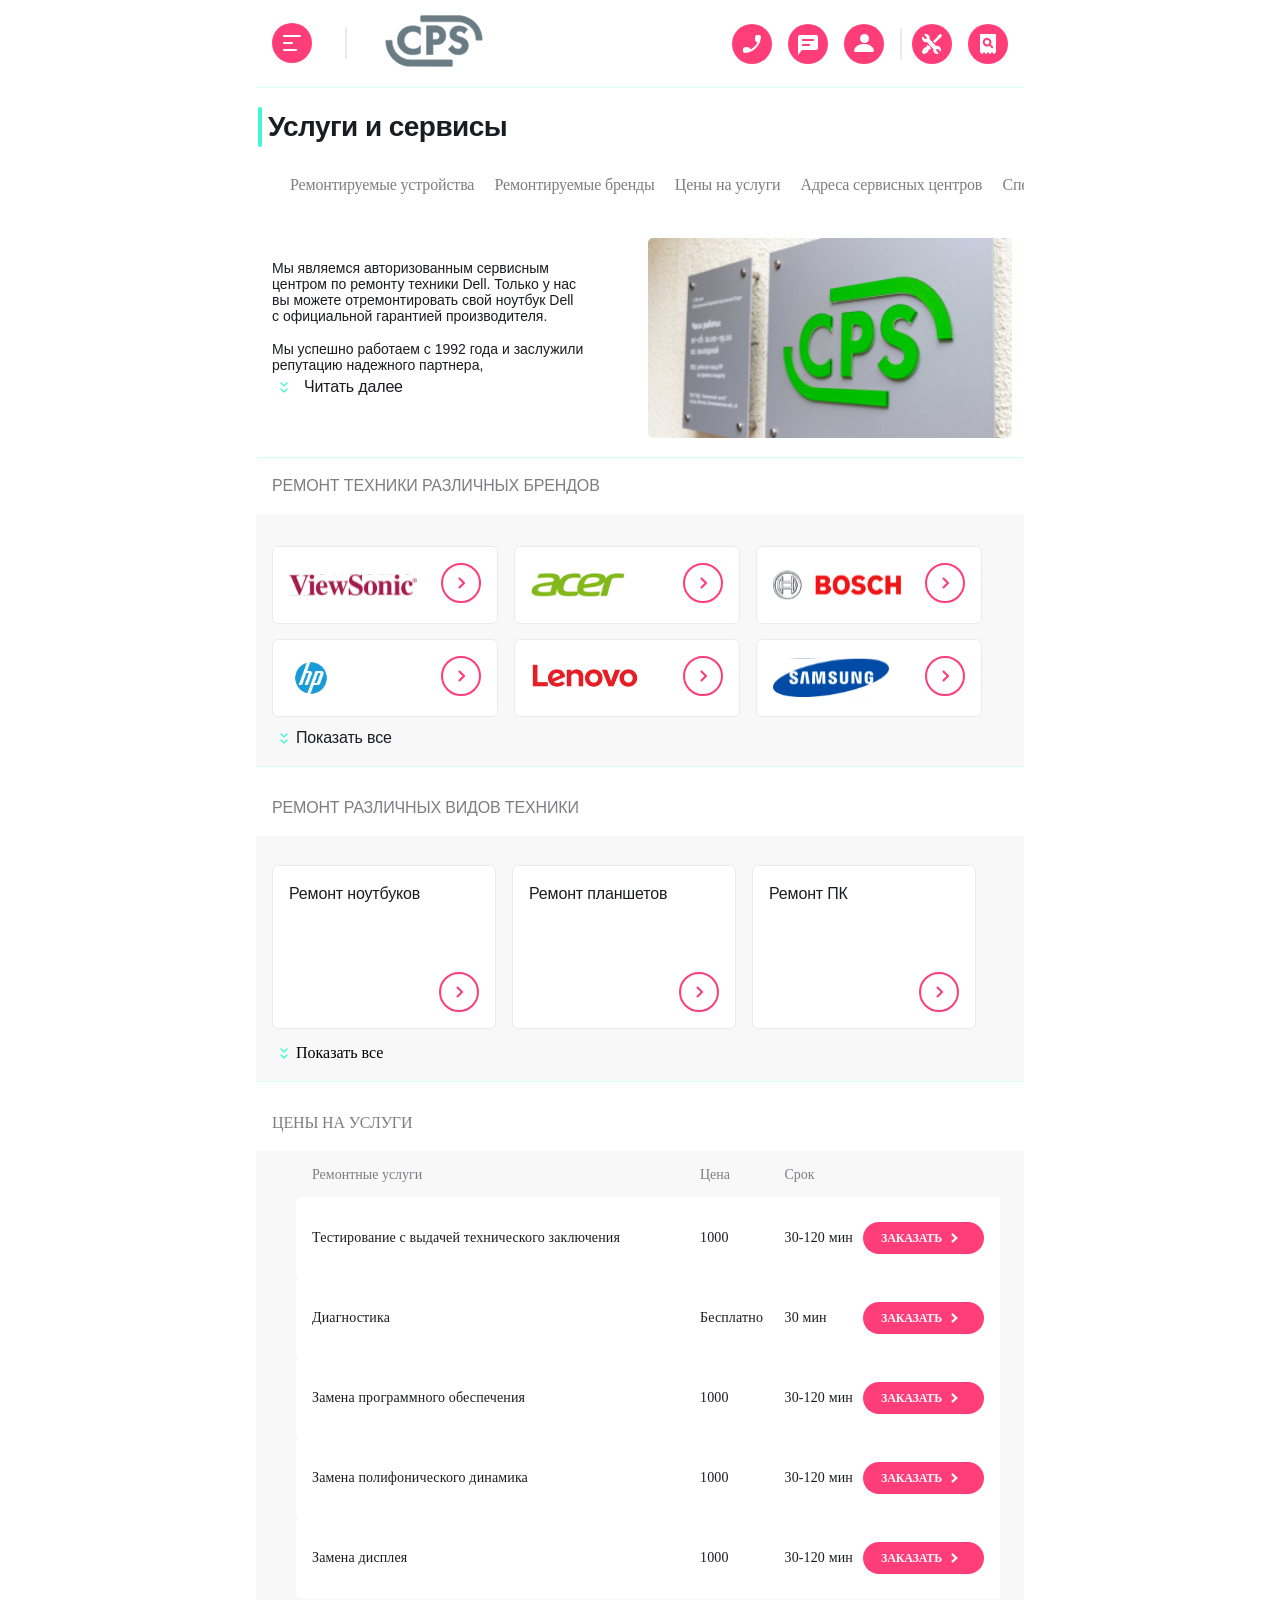
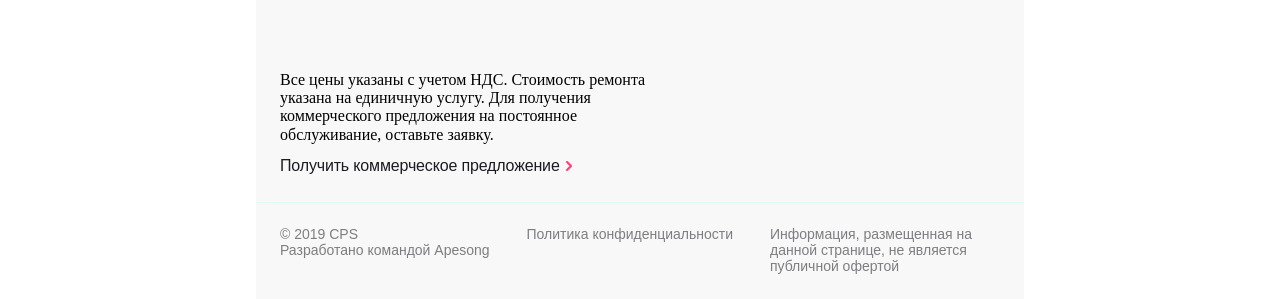
<file: index.html>
<!DOCTYPE html>
<html lang="ru">
  <head>
    <meta charset="UTF-8">
    <meta name="viewport" content="width=device-width,user-scalable=no,initial-scale=1,maximum-scale=1,minimum-scale=1">
    <meta http-equiv="X-UA-Compatible" content="ie=edge">
    <title>Webpack 4 Starter</title>
  <link href="style.css" rel="stylesheet"></head>
  <body>
    <body class="body body-content">

      <aside class="burger-menu">
        <div class="burger-menu__container">
          <section class="header-navigation-menu">
            <div class="header-navigation__container">
              <div class="header-navigation__left">
            <button class="header-navigation__button header-navigation__button-close">
              <img class="header-navigation__img" src="./img/close.svg" alt="Меню">
            </button>
            <div class="logo-menu">
              <a class="logo-menu__link" href="#">
                <img class="logo-menu__logo" src="./img/logo.svg" alt="CSP">
              </a>
            </div>
          </div>
            <button class="header-navigation__button">
              <img class="header-navigation__img" src="./img/search.svg" alt="Поиск">
            </button>
          </div>
            <nav class="navigation">
              <ul class="navigation-menu">
                <li class="navigation-menu__list">
                  <a href="#" class="navigation-menu__link navigation-menu__link--active">Ремонт техники</a>
                </li>
                <li class="navigation-menu__list">
                  <a href="#" class="navigation-menu__link">Услуги и сервисы</a>
                </li>
                <li class="navigation-menu__list">
                  <a href="#" class="navigation-menu__link">Корпоративным клиентам</a>
                </li>
                <li class="navigation-menu__list">
                  <a href="#" class="navigation-menu__link">Продавцам техники</a>
                </li>
                <li class="navigation-menu__list">
                  <a href="#" class="navigation-menu__link">Партнерам</a>
                </li>
                <li class="navigation-menu__list">
                  <a href="#" class="navigation-menu__link">Производителям</a>
                </li>
                <li class="navigation-menu__list">
                  <a href="#" class="navigation-menu__link">Наши сервисные центры</a>
                </li>
                <li class="navigation-menu__list">
                  <a href="#" class="navigation-menu__link">Контакты</a>
                </li>
              </ul>
            </nav>
            <div class="description-footer">
              <div class="description-container">
              <button class="depcription-footer__button header__button-call">
                <img class="hdescription-footer__img" src="./img/call.svg" alt="Меню">
              </button>
              <button class="description-footer__button header__button-chat">
                <img class="description-footer__img" src="./img/chat.svg" alt="Меню">
              </button>
              <button class="description-footer__button">
                <img class="description-footer__img" src="./img/profile.svg" alt="Меню">
              </button>
            </div> 
              <div class="description-footer__bottom">
              <a class="description-footer__mail" href="#">mail@cps.com</a>
              <a class="description-footer__phone" href="#">8 800 890 8900</a>
            </div>
              <div class="lang">
                <button class="lang__button lang__button--hover">RU</button>
                <button class="lang__button">EN</button>
                <button class="lang__button">CH</button>
              </div>
            </div>
          </section>
        </div>
      </aside>
  
      <header class="header">
        <div class="header__container container">
          <div class="header__inner">
            <div class="header__wrapper-right">
              <button class="header__button header__burger-menu" id="burger-button">
                <img class="header__image" src="./img/burger__menu.svg" alt="Меню">
              </button>
              <div class="header__decoration header__decoration-right"></div>
              <div class="logo">
                <a class="logo__link" href="#">
                  <img class="logo__img" src="./img/logo.svg" alt="Лого">
                </a>
              </div>
            </div>
            <div class="header__wrapper-left">
              <div class="header__button-container">
                <span class="header__button-text">Статус ремонта</span>
                <button class="header__button">
                  <img class="header__image" src="./img/checkstatus.svg" alt="Статус ремонта">
                </button>
              </div>
              <div class="header__button-container">
                <span class="header__button-text">Оставить заявку</span>
                <button class="header__button">
                  <img class="header__image" src="./img/repair.svg" alt="Починка">
                </button>
              </div>
              <div class="header__decoration header__decoration-left"></div>
              <button class="header__button header__button-icon">
                <img class="header__image" src="./img/profile.svg" alt="Профиль">
              </button>
              <button class="header__button-chat header__button header__button-icon">
                <img class="header__image" src="./img/chat.svg" alt="Чат">
              </button>
              <button class="header__button-call header__button header__button-icon">
                <img class="header__image" src="./img/call.svg" alt="Позвонить">
              </button>
            </div>
          </div>
        </div>
      </header>
      <main class="main">
          <section class="main__slider">
            <div class="main-title-container">
          <h1 class="main__title">Услуги и сервисы</h1>
        </div>
            <ul class="main__slider-menu">
              <li class="main__slider-list">
                <a class="main__slider-link main__slider-link--active" href="#">Ремонтируемые устройства</a>
              </li>
              <li class="main__slider-list">
                <a href="#" class="main__slider-link">Ремонтируемые бренды</a>
              </li>
             <li class="main__slider-list">
                <a href="#" class="main__slider-link">Цены на услуги</a>
              </li>
              <li class="main__slider-list">
                <a href="#" class="main__slider-link">Адреса сервисных центров</a>
              </li>
              <li class="main__slider-list">
                <a href="#" class="main__slider-link">Специальные цены</a>
              </li>
              <li class="main__slider-list">
                <a href="#" class="main__slider-link">Отзывы</a>
              </li>
            </ul>
          </section>
          <section class="main__content-text">
            <div class="main__sub-container">
          <div class="main__content-text-container">
            <p class="main__content main__content-text main-content--close">
              Мы являемся авторизованным сервисным центром по ремонту техники
              Dell. Только у нас вы можете отремонтировать свой ноутбук Dell с
              официальной гарантией производителя.<br><br>
              <span class="main_content main__content-sub-title">
              Мы успешно работаем с 1992 года и заслужили репутацию надежного
              партнера,</span>
              <span class="main__content main__content-description">
              что подтверждает большое количество постоянных клиентов.
              Мы гордимся тем, что к нам обращаются по рекомендациям и, в свою
              очередь, советуют нас родным и близким.</span><br>              
              Lorem ipsum dolor sit amet consectetur adipisicing elit. Asperiores praesentium commodi, eos voluptatibus possimus amet quam dolor provident repellendus adipisci, fugiat similique molestias! Est, vitae. Earum praesentium molestias atque architecto.
            </p>
            <div class="main__read-more-container">
              <button class="main__read-more">
                <img class="main__read-more-img" src="./img/read-more.svg" alt="Читать далее"><span class="main__read-more-content">Читать далее</span>
              </button>
            </div>
          </div>
            <div class="main__image-container">
              <img class="main__img" src="./img/big-logo.jpg" alt="Логотип компании">
            </div> 
          </div>
        </section>
  
    <section class="brands-menu">
        <div class="brands-menu__container">
          <div class="brands-menu__header">
            <h2 class="brands-menu__title">Ремонт техники различных брендов</h2>
          </div>
        </div>
        <div class="swiper-container container">
  
          <div class="swiper mySwiper">
  
            <div class="swiper-wrapper mySwiper__wrapper">
              <div class="swiper-slide brand-slide">
                <div class="brand-item">
                  <div class="brand-item__inner">
                    <img src="./img/Acer.svg" alt="Lenovo" class="brand-item__img">
                    <button class="brand-item__button">
                      <img src="./img/go.svg" alt="" class="brand-item__button-img">
                    </button>
                  </div>
                </div>
              </div>
              <div class="swiper-slide brand-slide">
                <div class="brand-item">
                  <div class="brand-item__inner">
                    <img src="./img/Apple.svg" alt="Sumsung" class="brand-item__img">
                    <button class="brand-item__button">
                      <img src="./img/go.svg" alt="" class="brand-item__button-img">
                    </button>
                  </div>
                </div>
              </div>
              <div class="swiper-slide brand-slide">
                <div class="brand-item">
                  <div class="brand-item__inner">
                    <img src="./img/Bosch.svg" alt="Apple" class="brand-item__img">
                    <button class="brand-item__button">
                      <img src="./img/go.svg" alt="" class="brand-item__button-img">
                    </button>
                  </div>
                </div>
              </div>
              <div class="swiper-slide brand-slide">
                <div class="brand-item">
                  <div class="brand-item__inner">
                    <img src="./img/HP.svg" alt="Viewsonic" class="brand-item__img">
                    <button class="brand-item__button">
                      <img src="./img/go.svg" alt="" class="brand-item__button-img">
                    </button>
                  </div>
                </div>
              </div>
              <div class="swiper-slide brand-slide">
                <div class="brand-item">
                  <div class="brand-item__inner">
                    <img src="./img/Lenovo.svg" alt="BOSH" class="brand-item__img">
                    <button class="brand-item__button">
                      <img src="./img/go.svg" alt="" class="brand-item__button-img">
                    </button>
                  </div>
                </div>
              </div>
              <div class="swiper-slide brand-slide">
                <div class="brand-item">
                  <div class="brand-item__inner">
                    <img src="./img/Samsung.svg" alt="HP" class="brand-item__img">
                    <button class="brand-item__button">
                      <img src="./img/go.svg" alt="" class="brand-item__button-img">
                    </button>
                  </div>
                </div>
              </div>
              <div class="swiper-slide brand-slide">
                <div class="brand-item">
                  <div class="brand-item__inner">
                    <img src="./img/Sony.svg" alt="Acer" class="brand-item__img">
                    <button class="brand-item__button">
                      <img src="./img/go.svg" alt="" class="brand-item__button-img">
                    </button>
                  </div>
                </div>
              </div>
              <div class="swiper-slide brand-slide">
                <div class="brand-item">
                  <div class="brand-item__inner">
                    <img src="./img/ViewSonic.svg" alt="Sony" class="brand-item__img">
                    <button class="brand-item__button">
                      <img src="./img/go.svg" alt="" class="brand-item__button-img">
                    </button>
                  </div>
                </div>
              </div>
              <div class="swiper-slide brand-slide">
                <div class="brand-item">
                  <div class="brand-item__inner">
                    <img src="./img/Apple.svg" alt="Lenovo" class="brand-item__img">
                    <button class="brand-item__button">
                      <img src="./img/go.svg" alt="" class="brand-item__button-img">
                    </button>
                  </div>
                </div>
              </div>
              <div class="swiper-slide brand-slide">
                <div class="brand-item">
                  <div class="brand-item__inner">
                    <img src="./img/Bosch.svg" alt="Sumsung" class="brand-item__img">
                    <button class="brand-item__button">
                      <img src="./img/go.svg" alt="" class="brand-item__button-img">
                    </button>
                  </div>
                </div>
              </div>
              <div class="swiper-slide brand-slide">
                <div class="brand-item">
                  <div class="brand-item__inner">
                    <img src="./img/Lenovo.svg" alt="Apple" class="brand-item__img">
                    <button class="brand-item__button">
                      <img src="./img/go.svg" alt="" class="brand-item__button-img">
                    </button>
                  </div>
                </div>
              </div>
            </div>
            <div class="swiper-pagination"></div>
              <button class="brand-button">
                <img class="brand-button__img" src="./img/read-more.svg" alt=""><span class="brand-button__text">Показать все</span>
              </button>
          </div>
      </div></section>
  
      <section class="repair-menu">
        <div class="repair-menu__container">
          <div class="repair-menu__header">
            <h2 class="repair-menu__title">Ремонт различных видов техники</h2>
          </div>
        </div>
        <div class="swiper-container container">
  
          <div class="swiper repair-swiper">
  
            <div class="swiper-wrapper repair__wrapper">
              <div class="swiper-slide repair-slide">
                <div class="repair-item">
                  <div class="repair-item__inner">
                    <div class="repair-item__text-container">
                      <p class="repair-item__text">Ремонт ноутбуков</p>
                    </div>
                    <button class="repair-item__button">
                      <img src="./img/go.svg" alt="" class="repair-item__button-img">
                    </button>
                  </div>
                </div>
              </div>
              <div class="swiper-slide repair-slide">
                <div class="repair-item">
                  <div class="repair-item__inner">
                    <div class="repair-item__text-container">
                    <p class="repair-item__text">Ремонт планшетов</p>
                  </div>
                    <button class="repair-item__button">
                      <img src="./img/go.svg" alt="" class="repair-item__button-img">
                    </button>
                  </div>
                </div>
              </div>
              <div class="swiper-slide repair-slide">
                <div class="repair-item">
                  <div class="repair-item__inner">
                    <div class="repair-item__text-container">
                      <p class="repair-item__text">Ремонт ПК</p>
                    </div>
                    <button class="repair-item__button">
                      <img src="./img/go.svg" alt="" class="repair-item__button-img">
                    </button>
                  </div>
                </div>
              </div>
              <div class="swiper-slide repair-slide">
                <div class="repair-item">
                  <div class="repair-item__inner">
                    <div class="repair-item__text-container">
                      <p class="repair-item__text">Ремонт мониторов</p>
                    </div>
                    <button class="repair-item__button">
                      <img src="./img/go.svg" alt="" class="repair-item__button-img">
                    </button>
                  </div>
                </div>
              </div>
              <div class="swiper-slide repair-slide">
                <div class="repair-item">
                  <div class="repair-item__inner">
                    <div class="repair-item__text-container">
                      <p class="repair-item__text">Ремонт ноутбуков</p>
                    </div>
                    <button class="repair-item__button">
                      <img src="./img/go.svg" alt="" class="repair-item__button-img">
                    </button>
                  </div>
                </div>
              </div>
              <div class="swiper-slide repair-slide">
                <div class="repair-item">
                  <div class="repair-item__inner">
                    <div class="repair-item__text-container">
                      <p class="repair-item__text">Ремонт ноутбуков</p>
                    </div>
                    <button class="repair-item__button">
                      <img src="./img/go.svg" alt="" class="repair-item__button-img">
                    </button>
                  </div>
                </div>
              </div>
              <div class="swiper-slide repair-slide">
                <div class="repair-item">
                  <div class="repair-item__inner">
                    <div class="repair-item__text-container">
                      <p class="repair-item__text">Ремонт ноутбуков</p>
                    </div>
                    <button class="repair-item__button">
                      <img src="./img/go.svg" alt="" class="repair-item__button-img">
                    </button>
                  </div>
                </div>
              </div>
              <div class="swiper-slide repair-slide">
                <div class="repair-item">
                  <div class="repair-item__inner">
                    <div class="repair-item__text-container">
                      <p class="repair-item__text">Ремонт ноутбуков</p>
                    </div>
                    <button class="repair-item__button">
                      <img src="./img/go.svg" alt="" class="repair-item__button-img">
                    </button>
                  </div>
                </div>
              </div>
            </div>
            <div class="swiper-pagination"></div>
              <button class="repair-button">
                <img class="repair-button__img" src="./img/read-more.svg" alt=""><span class="repair-button__text">Показать все</span>
              </button>
          </div>
      </div></section>
      <section class="price-menu">
        <div class="price-menu__container">
          <div class="price-menu__header">
            <h2 class="price-menu__title">Цены на услуги</h2>
          </div>
        </div>
        <div class="swiper-container container">
  
        <div class="swiper price-swiper">
  
            <div class="swiper-wrapper price__wrapper">
              <div class="swiper-slide price-slide">
                <div class="price-item">
                  <div class="price-item__inner">
                <div class="text-container">
                  <p class="price-title">Ремонтные услуги</p>
                  <p class="price-description">Тестирование с выдачей технического заключения</p>
                </div>
                <div class="text-container">
                  <p class="price-title">Цена</p>
                  <p class="price-description">1000</p>
                </div>
                <div class="text-container">
                  <p class="price-title">Срок</p>
                  <p class="price-description">30-120 мин</p>
                </div>
                <button class="price-button">
                  <span class="price-button__text">Заказать</span><img class="price-button__img" src="./img/goside.svg" alt="">
                </button>
                  </div>
                </div>
              </div>
              <div class="swiper-slide price-slide">
                <div class="price-item">
                  <div class="price-item__inner">
                <div class="text-container">
                  <p class="price-title"><span class="price-title__text">Ремонтные услуги</span></p>
                  <p class="price-description">Диагностика</p>
                </div>
                <div class="text-container">
                  <p class="price-title"><span class="price-title__text">Цена</span></p>
                  <p class="price-description">Бесплатно</p>
                </div>
                <div class="text-container">
                  <p class="price-title"><span class="price-title__text">Срок</span></p>
                  <p class="price-description">30 мин</p>
                </div>
                <button class="price-button">
                  <span class="price-button__text">Заказать</span><img class="price-button__img" src="./img/goside.svg" alt="">
                </button>
                  </div>
                </div>
              </div>
              <div class="swiper-slide price-slide">
                <div class="price-item">
                  <div class="price-item__inner">
                <div class="text-container">
                  <p class="price-title"><span class="price-title__text">Ремонтные услуги</span></p>
                  <p class="price-description">Замена программного обеспечения</p>
                </div>
                <div class="text-container">
                  <p class="price-title"><span class="price-title__text">Цена</span></p>
                  <p class="price-description">1000</p>
                </div>
                <div class="text-container">
                  <p class="price-title"><span class="price-title__text">Срок</span></p>
                  <p class="price-description">30-120 мин</p>
                </div>
                <button class="price-button">
                  <span class="price-button__text">Заказать</span><img class="price-button__img" src="./img/goside.svg" alt="">
                </button>
                  </div>
                </div>
              </div>
              <div class="swiper-slide price-slide">
                <div class="price-item">
                  <div class="price-item__inner">
                <div class="text-container">
                  <p class="price-title"><span class="price-title__text">Ремонтные услуги</span></p>
                  <p class="price-description">Замена полифонического динамика</p>
                </div>
                <div class="text-container">
                  <p class="price-title"><span class="price-title__text">Цена</span></p>
                  <p class="price-description">1000</p>
                </div>
                <div class="text-container">
                  <p class="price-title"><span class="price-title__text">Срок</span></p>
                  <p class="price-description">30-120 мин</p>
                </div>
                <button class="price-button">
                  <span class="price-button__text">Заказать</span><img class="price-button__img" src="./img/goside.svg" alt="">
                </button>
                  </div>
                </div>
              </div>
              <div class="swiper-slide price-slide">
                <div class="price-item">
                  <div class="price-item__inner">
                <div class="text-container">
                  <p class="price-title"><span class="price-title__text">Ремонтные услуги</span></p>
                  <p class="price-description">Замена дисплея</p>
                </div>
                <div class="text-container">
                  <p class="price-title"><span class="price-title__text">Цена</span></p>
                  <p class="price-description">1000</p>
                </div>
                <div class="text-container">
                  <p class="price-title"><span class="price-title__text">Срок</span></p>
                  <p class="price-description">30-120 мин</p>
                </div>
                <button class="price-button">
                  <span class="price-button__text">Заказать</span><img class="price-button__img" src="./img/goside.svg" alt="">
                </button>
                  </div>
                </div>
              </div>
          </div>
          <div class="swiper-pagination"></div>
        </div>
      </div></section>
          <div class="price-description-container">
      <div class="price-description-text">
        <p class="price-description-text__description">Все цены указаны с учетом НДС. Стоимость ремонта указана на единичную услугу. Для получения коммерческого предложения на постоянное обслуживание, оставьте заявку.</p>
      <a class="price-description-text__button" href="#">Получить коммерческое предложение <img class="price-description-text__img" src="./img/Line.svg" alt=""></a>
    </div>
  </div>
    <footer class="footer">
    <div class="footer__container container">
      <div class="footer-annotation">
        <p class="footer__text">
          © 2019 CPS<br>
          Разработано командой Apesong 
        </p>
      </div>
      <div class="footer-annotation">
        <p class="footer__text">
          Политика конфиденциальности
        </p>
      </div>
      <div class="footer-annotation">
        <p class="footer__text">
          Информация, размещенная на данной странице, не является публичной офертой
        </p>
      </div>
    </div>
    </footer>
    </main>
    <section class="feedback-menu">
      <div class="feedback-menu__container">
        <button class="feedback-close">
          <img src="./img/close.svg" alt="">
        </button>
        <h2 class="feedback-menu__title">Обратная связь</h2>
        <form class="feedback-menu__form">
          <input class="feedback-menu__input" type="text" placeholder="Имя">
          <input class="feedback-menu__input" type="tel" placeholder="Телефон">
          <input class="feedback-menu__input" type="email" placeholder="Электронная почта">
          <textarea class="feedback-menu__input" type="text" placeholder="Сообщение"></textarea>
        </form>
        <p class="feedback-menu__description">
          Нажимая “отправить”, вы даете согласие на
          <span class="feedback-menu__warning">обработку персональных данных</span>
          и соглашаетесь с
          <span class="feedback-menu__warning">нашей политикой конфиденциальности</span>
        </p>
        <button class="feedback-menu__button">
          Отправить
          <img class="feedback-menu__img" src="./img/white-arrow.svg" alt="">
        </button>
      </div>
    </section>
  
    <section class="call-menu">
      <div class="call-menu__container">
        <button class="call-close">
          <img src="./img/close.svg" alt="">
        </button>
        <h2 class="call-menu__title">Заказать звонок</h2>
        <form class="call-menu__form">
          <input class="call-menu__input" type="text" placeholder="Телефон">
        </form>
        <p class="call-menu__description">
          Нажимая “отправить”, вы даете согласие на
          <span class="call-menu__warning">обработку персональных данных</span>
          и соглашаетесь с
          <span class="call-menu__warning">нашей политикой конфиденциальности</span>
        </p>
        <button class="call-menu__button">
          Отправить<img class="call-menu__img" src="./img/white-arrow.svg" alt="">
        </button>
      </div>
    </section>   
<script type="text/javascript" src="./js/bundle.js"></script></body>
</body></html>
</file>
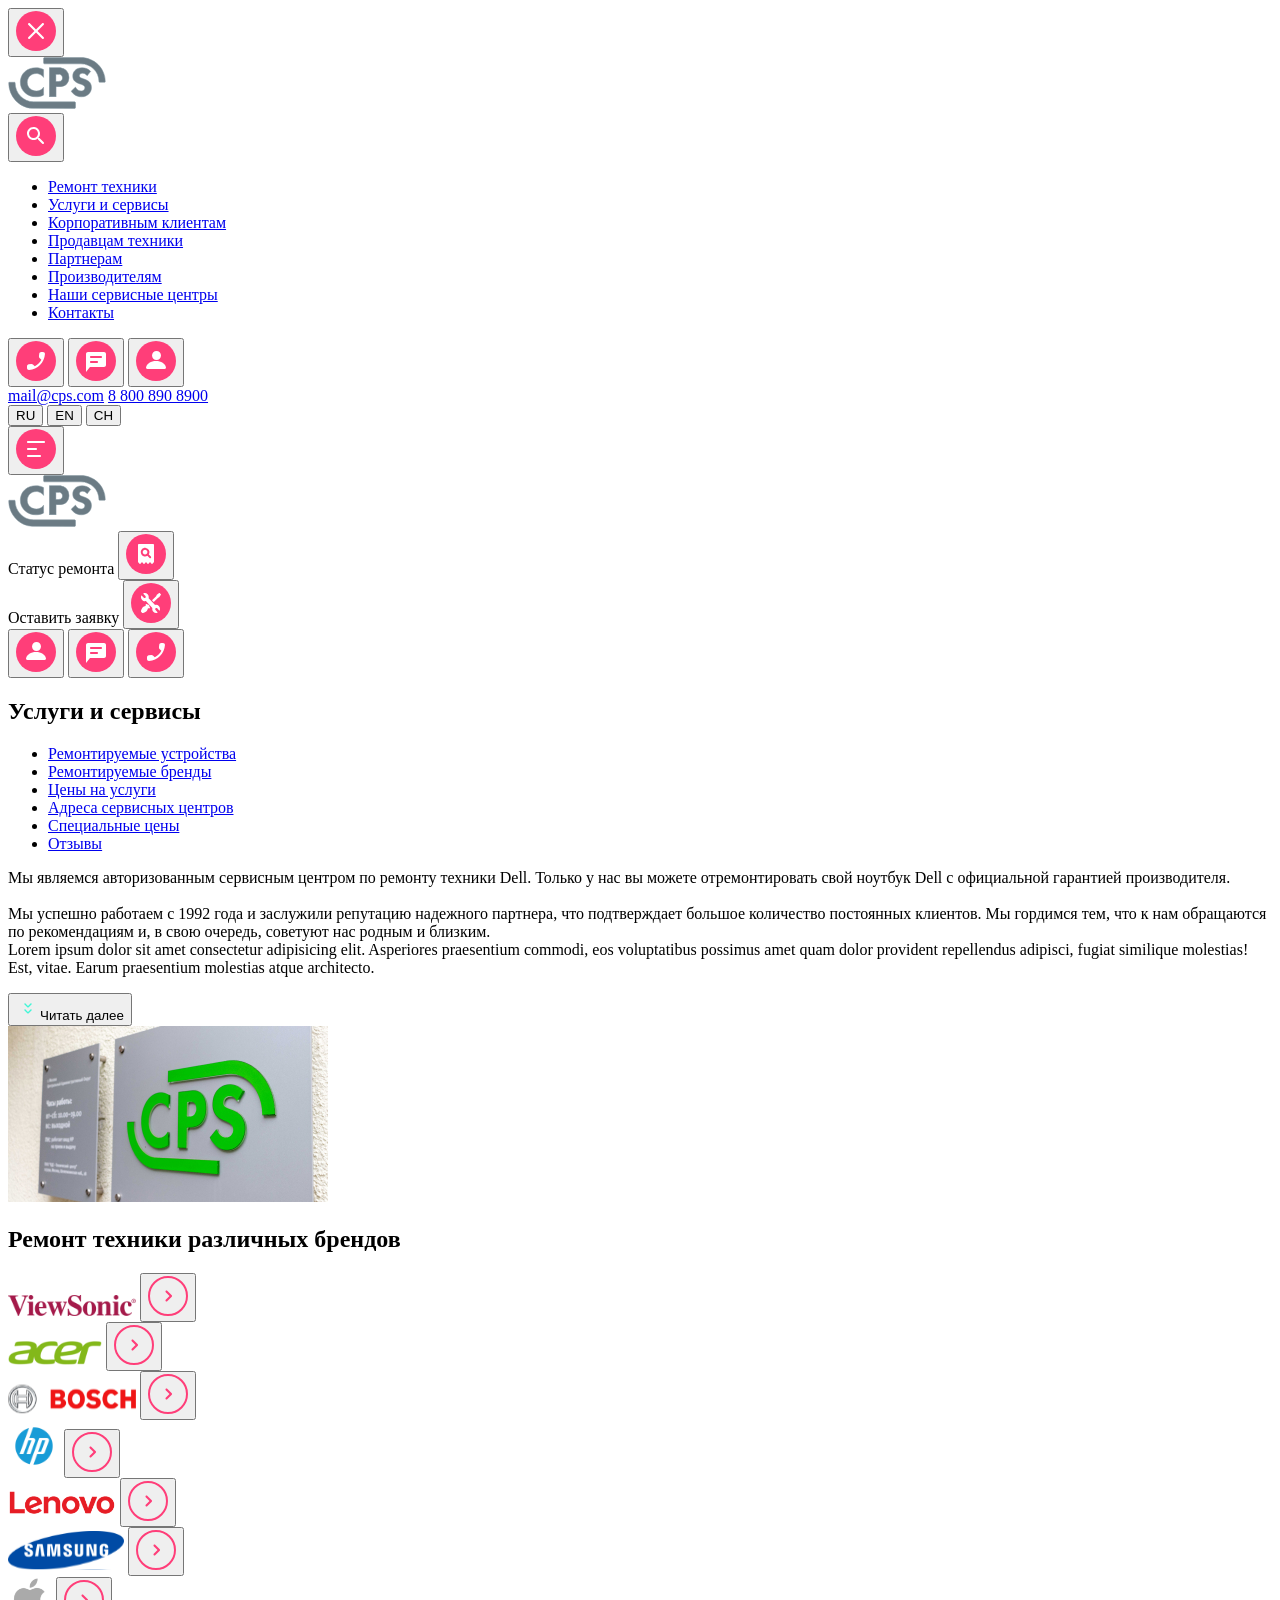
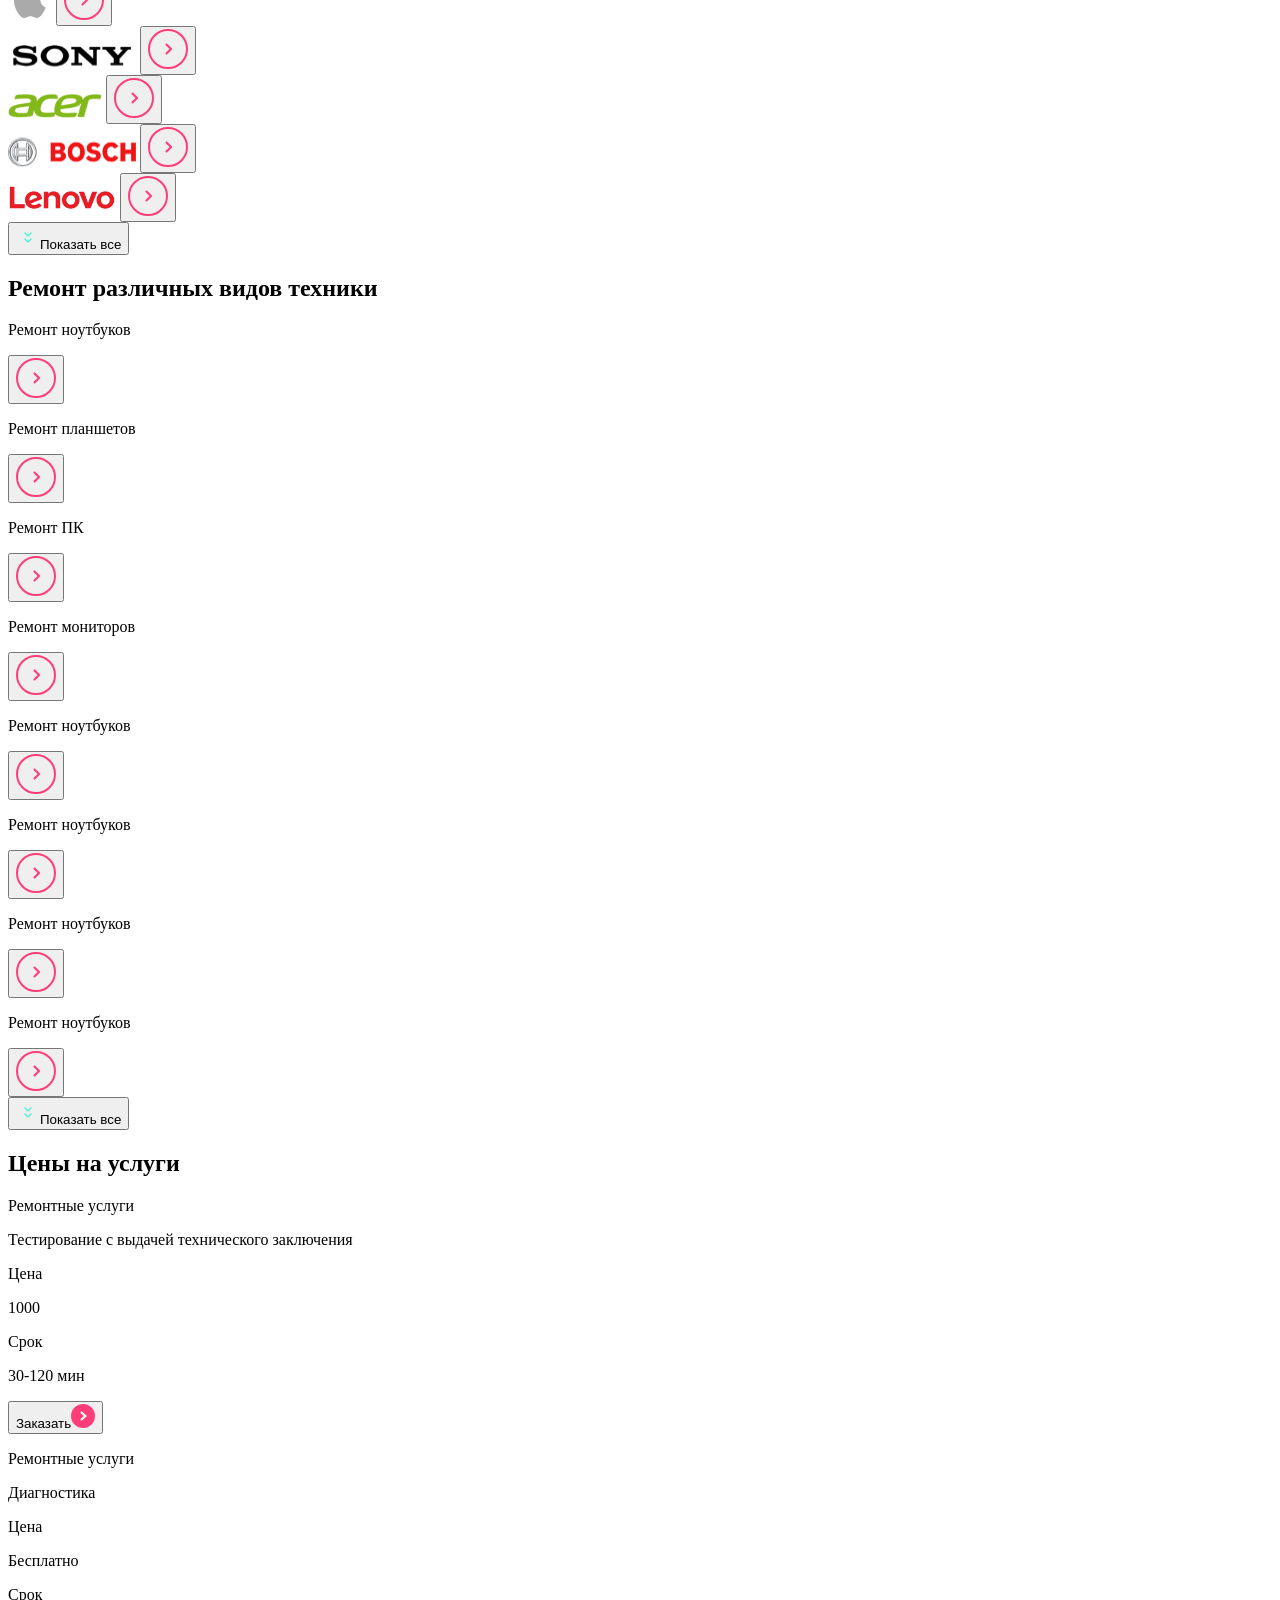
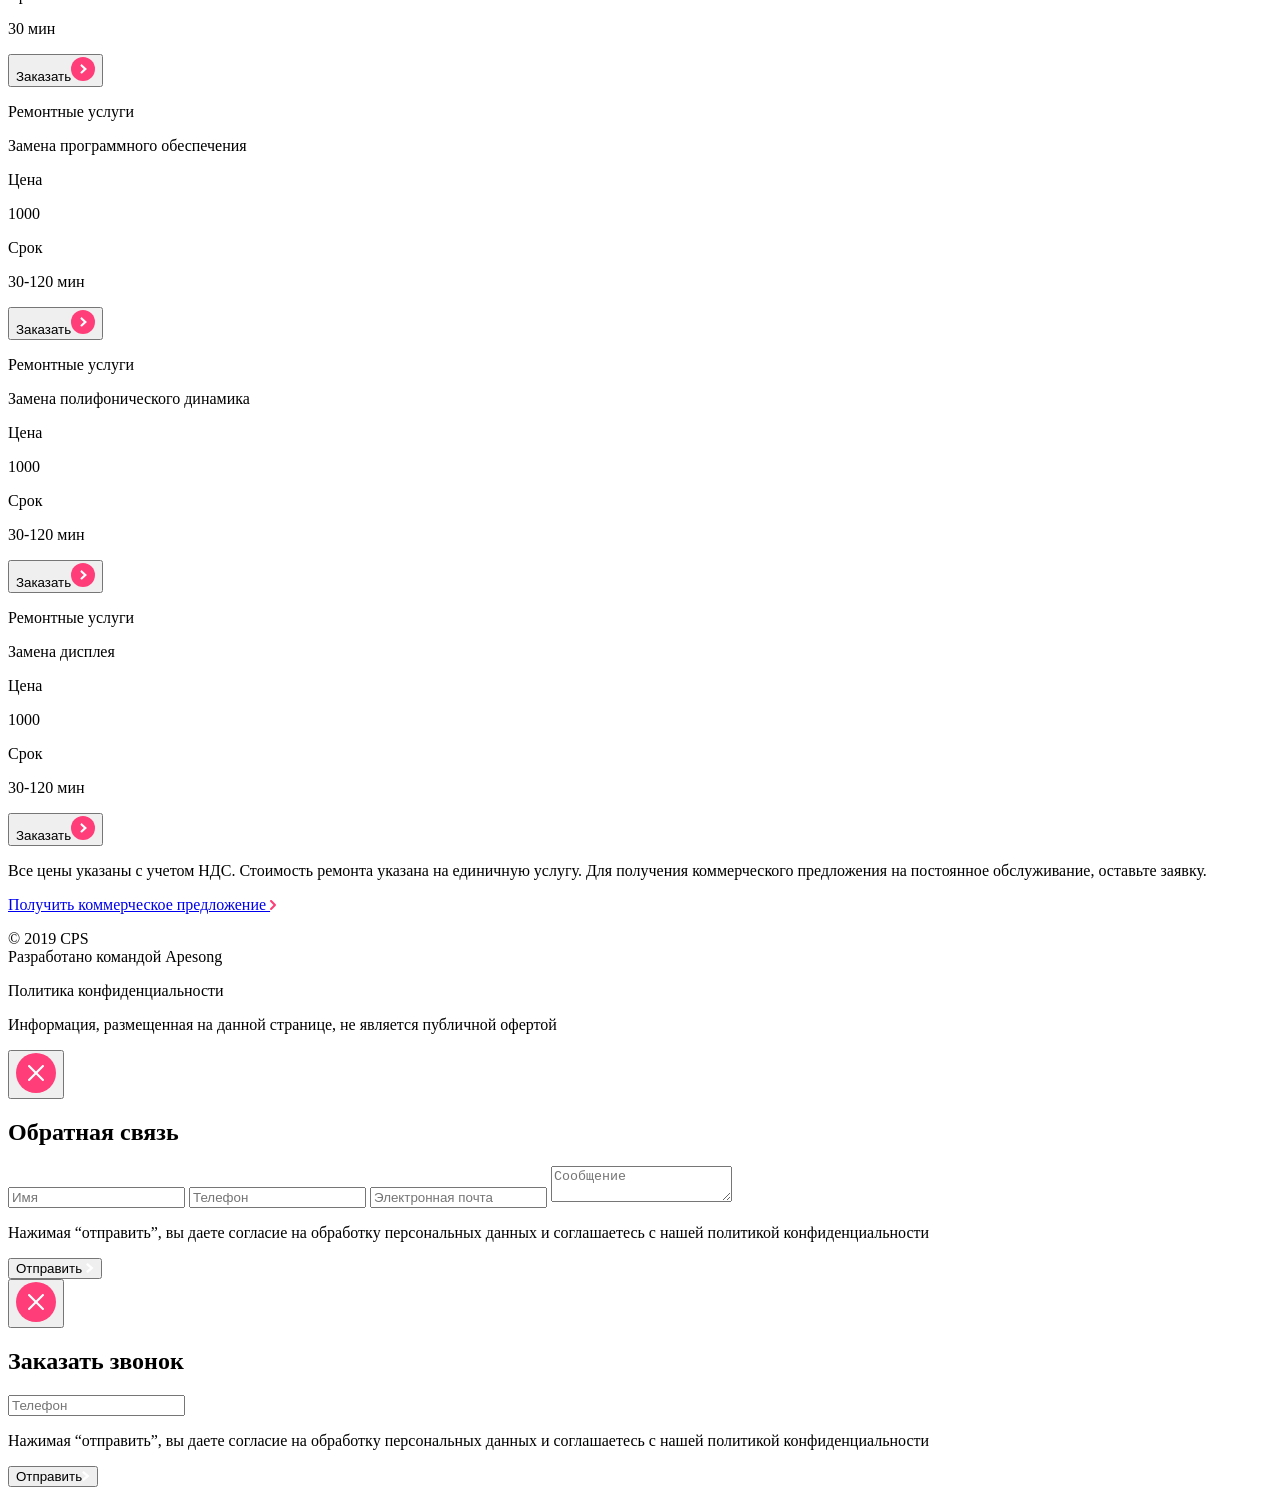
<file: src/index.html>
<!DOCTYPE html>
<html lang="ru">
  <head>
    <meta charset="UTF-8" />
    <meta
      name="viewport"
      content="width=device-width, user-scalable=no, initial-scale=1.0, maximum-scale=1.0, minimum-scale=1.0"
    />
    <meta http-equiv="X-UA-Compatible" content="ie=edge" />
    <title><%= htmlWebpackPlugin.options.title %></title>
  </head>
  <body>
    <body class="body body-content">

      <aside class="burger-menu">
        <div class="burger-menu__container">
          <section class="header-navigation-menu">
            <div class="header-navigation__container">
              <div class="header-navigation__left">
            <button class="header-navigation__button header-navigation__button-close">
              <img
                class="header-navigation__img"
                src="./img/close.svg"
                alt="Меню"
              />
            </button>
            <div class="logo-menu">
              <a class="logo-menu__link" href="#">
                <img
                  class="logo-menu__logo"
                  src="./img/logo.svg"
                  alt="CSP"
                />
              </a>
            </div>
          </div>
            <button class="header-navigation__button">
              <img
                class="header-navigation__img"
                src="./img/search.svg"
                alt="Поиск"
              />
            </button>
          </div>
            <nav class="navigation">
              <ul class="navigation-menu">
                <li class="navigation-menu__list">
                  <a href="#" class="navigation-menu__link navigation-menu__link--active">Ремонт техники</a>
                </li>
                <li class="navigation-menu__list">
                  <a href="#" class="navigation-menu__link">Услуги и сервисы</a>
                </li>
                <li class="navigation-menu__list">
                  <a href="#" class="navigation-menu__link">Корпоративным клиентам</a>
                </li>
                <li class="navigation-menu__list">
                  <a href="#" class="navigation-menu__link">Продавцам техники</a>
                </li>
                <li class="navigation-menu__list">
                  <a href="#" class="navigation-menu__link">Партнерам</a>
                </li>
                <li class="navigation-menu__list">
                  <a href="#" class="navigation-menu__link">Производителям</a>
                </li>
                <li class="navigation-menu__list">
                  <a href="#" class="navigation-menu__link">Наши сервисные центры</a>
                </li>
                <li class="navigation-menu__list">
                  <a href="#" class="navigation-menu__link">Контакты</a>
                </li>
              </ul>
            </nav>
            <div class="description-footer">
              <div class="description-container">
              <button class="depcription-footer__button header__button-call">
                <img
                  class="hdescription-footer__img"
                  src="./img/call.svg"
                  alt="Меню"
                />
              </button>
              <button class="description-footer__button header__button-chat">
                <img
                  class="description-footer__img"
                  src="./img/chat.svg"
                  alt="Меню"
                />
              </button>
              <button class="description-footer__button">
                <img
                  class="description-footer__img"
                  src="./img/profile.svg"
                  alt="Меню"
                />
              </button>
            </div> 
              <div class="description-footer__bottom">
              <a class="description-footer__mail" href="#">mail@cps.com</a>
              <a class="description-footer__phone" href="#">8 800 890 8900</a>
            </div>
              <div class="lang">
                <button class="lang__button lang__button--hover">RU</button>
                <button class="lang__button">EN</button>
                <button class="lang__button">CH</button>
              </div>
            </div>
          </section>
        </div>
      </aside>
  
      <header class="header">
        <div class="header__container container">
          <div class="header__inner">
            <div class="header__wrapper-right">
              <button class="header__button header__burger-menu"  id="burger-button">
                <img
                  class="header__image"
                  src="./img/burger__menu.svg"
                  alt="Меню"
                />
              </button>
              <div class="header__decoration header__decoration-right"></div>
              <div class="logo">
                <a class="logo__link" href="#">
                  <img
                    class="logo__img"
                    src="./img/logo.svg"
                    alt="Лого"
                  />
                </a>
              </div>
            </div>
            <div class="header__wrapper-left">
              <div class="header__button-container">
                <span class="header__button-text">Статус ремонта</span>
                <button class="header__button">
                  <img
                    class="header__image"
                    src="./img/checkstatus.svg"
                    alt="Статус ремонта"
                  />
                </button>
              </div>
              <div class="header__button-container">
                <span class="header__button-text">Оставить заявку</span>
                <button class="header__button">
                  <img
                    class="header__image"
                    src="./img/repair.svg"
                    alt="Починка"
                  />
                </button>
              </div>
              <div class="header__decoration header__decoration-left"></div>
              <button class="header__button header__button-icon">
                <img
                  class="header__image"
                  src="./img/profile.svg"
                  alt="Профиль"
                />
              </button>
              <button class="header__button-chat header__button header__button-icon">
                <img
                  class="header__image"
                  src="./img/chat.svg"
                  alt="Чат"
                />
              </button>
              <button class="header__button-call header__button header__button-icon">
                <img
                  class="header__image"
                  src="./img/call.svg"
                  alt="Позвонить"
                />
              </button>
            </div>
          </div>
        </div>
      </header>
      <main class="main">
          <section class="main__slider">
            <div class="main-title-container">
          <h1 class="main__title">Услуги и сервисы</h1>
        </div>
            <ul class="main__slider-menu">
              <li class="main__slider-list">
                <a class="main__slider-link main__slider-link--active" href="#" 
                  >Ремонтируемые устройства</a>
              </li>
              <li class="main__slider-list">
                <a href="#" class="main__slider-link">Ремонтируемые бренды</a>
              </li>
             <li class="main__slider-list">
                <a href="#" class="main__slider-link">Цены на услуги</a>
              </li>
              <li class="main__slider-list">
                <a href="#" class="main__slider-link">Адреса сервисных центров</a>
              </li>
              <li class="main__slider-list">
                <a href="#" class="main__slider-link">Специальные цены</a>
              </li>
              <li class="main__slider-list">
                <a href="#" class="main__slider-link">Отзывы</a>
              </li>
            </ul>
          </section>
          <section class="main__content-text">
            <div class="main__sub-container">
          <div class="main__content-text-container ">
            <p class="main__content main__content-text main-content--close">
              Мы являемся авторизованным сервисным центром по ремонту техники
              Dell. Только у нас вы можете отремонтировать свой ноутбук Dell с
              официальной гарантией производителя.<br><br>
              <span class="main_content main__content-sub-title">
              Мы успешно работаем с 1992 года и заслужили репутацию надежного
              партнера,</span>
              <span class="main__content main__content-description">
              что подтверждает большое количество постоянных клиентов.
              Мы гордимся тем, что к нам обращаются по рекомендациям и, в свою
              очередь, советуют нас родным и близким.</span><br>              
              Lorem ipsum dolor sit amet consectetur adipisicing elit. Asperiores praesentium commodi, eos voluptatibus possimus amet quam dolor provident repellendus adipisci, fugiat similique molestias! Est, vitae. Earum praesentium molestias atque architecto.
            </p>
            <div class="main__read-more-container">
              <button class="main__read-more">
                <img class="main__read-more-img"src="./img/read-more.svg" alt="Читать далее"><span class="main__read-more-content">Читать далее</span>
              </button>
            </div>
          </div>
            <div class="main__image-container">
              <img
                class="main__img"
                src="./img/big-logo.jpg"
                alt="Логотип компании"
              />
            </div> 
          </div>
        </section>
  
    <section class="brands-menu">
        <div class="brands-menu__container">
          <div class="brands-menu__header">
            <h2 class="brands-menu__title">Ремонт техники различных брендов</h2>
          </div>
        </div>
        <div class="swiper-container container">
  
          <div class="swiper mySwiper">
  
            <div class="swiper-wrapper mySwiper__wrapper">
              <div class="swiper-slide brand-slide">
                <div class="brand-item">
                  <div class="brand-item__inner">
                    <img
                      src="./img/Acer.svg"
                      alt="Lenovo"
                      class="brand-item__img"
                    />
                    <button class="brand-item__button">
                      <img
                        src="./img/go.svg"
                        alt=""
                        class="brand-item__button-img"
                      />
                    </button>
                  </div>
                </div>
              </div>
              <div class="swiper-slide brand-slide">
                <div class="brand-item">
                  <div class="brand-item__inner">
                    <img
                      src="./img/Apple.svg"
                      alt="Sumsung"
                      class="brand-item__img"
                    />
                    <button class="brand-item__button">
                      <img
                        src="./img/go.svg"
                        alt=""
                        class="brand-item__button-img"
                      />
                    </button>
                  </div>
                </div>
              </div>
              <div class="swiper-slide brand-slide">
                <div class="brand-item">
                  <div class="brand-item__inner">
                    <img
                      src="./img/Bosch.svg"
                      alt="Apple"
                      class="brand-item__img"
                    />
                    <button class="brand-item__button">
                      <img
                        src="./img/go.svg"
                        alt=""
                        class="brand-item__button-img"
                      />
                    </button>
                  </div>
                </div>
              </div>
              <div class="swiper-slide brand-slide">
                <div class="brand-item">
                  <div class="brand-item__inner">
                    <img
                      src="./img/HP.svg"
                      alt="Viewsonic"
                      class="brand-item__img"
                    />
                    <button class="brand-item__button">
                      <img
                        src="./img/go.svg"
                        alt=""
                        class="brand-item__button-img"
                      />
                    </button>
                  </div>
                </div>
              </div>
              <div class="swiper-slide brand-slide">
                <div class="brand-item">
                  <div class="brand-item__inner">
                    <img
                      src="./img/Lenovo.svg"
                      alt="BOSH"
                      class="brand-item__img"
                    />
                    <button class="brand-item__button">
                      <img
                        src="./img/go.svg"
                        alt=""
                        class="brand-item__button-img"
                      />
                    </button>
                  </div>
                </div>
              </div>
              <div class="swiper-slide brand-slide">
                <div class="brand-item">
                  <div class="brand-item__inner">
                    <img src="./img/Samsung.svg" 
                    alt="HP" 
                    class="brand-item__img" 
                    />
                    <button class="brand-item__button">
                      <img
                        src="./img/go.svg"
                        alt=""
                        class="brand-item__button-img"
                      />
                    </button>
                  </div>
                </div>
              </div>
              <div class="swiper-slide brand-slide">
                <div class="brand-item">
                  <div class="brand-item__inner">
                    <img
                      src="./img/Sony.svg"
                      alt="Acer"
                      class="brand-item__img"
                    />
                    <button class="brand-item__button">
                      <img
                        src="./img/go.svg"
                        alt=""
                        class="brand-item__button-img"
                      />
                    </button>
                  </div>
                </div>
              </div>
              <div class="swiper-slide brand-slide">
                <div class="brand-item">
                  <div class="brand-item__inner">
                    <img
                      src="./img/ViewSonic.svg"
                      alt="Sony"
                      class="brand-item__img"
                    />
                    <button class="brand-item__button">
                      <img
                        src="./img/go.svg"
                        alt=""
                        class="brand-item__button-img"
                      />
                    </button>
                  </div>
                </div>
              </div>
              <div class="swiper-slide brand-slide">
                <div class="brand-item">
                  <div class="brand-item__inner">
                    <img
                      src="./img/Apple.svg"
                      alt="Lenovo"
                      class="brand-item__img"
                    />
                    <button class="brand-item__button">
                      <img
                        src="./img/go.svg"
                        alt=""
                        class="brand-item__button-img"
                      />
                    </button>
                  </div>
                </div>
              </div>
              <div class="swiper-slide brand-slide">
                <div class="brand-item">
                  <div class="brand-item__inner">
                    <img
                      src="./img/Bosch.svg"
                      alt="Sumsung"
                      class="brand-item__img"
                    />
                    <button class="brand-item__button">
                      <img
                        src="./img/go.svg"
                        alt=""
                        class="brand-item__button-img"
                      />
                    </button>
                  </div>
                </div>
              </div>
              <div class="swiper-slide brand-slide">
                <div class="brand-item">
                  <div class="brand-item__inner">
                    <img
                      src="./img/Lenovo.svg"
                      alt="Apple"
                      class="brand-item__img"
                    />
                    <button class="brand-item__button">
                      <img
                        src="./img/go.svg"
                        alt=""
                        class="brand-item__button-img"
                      />
                    </button>
                  </div>
                </div>
              </div>
            </div>
            <div class="swiper-pagination"></div>
              <button class="brand-button">
                <img class="brand-button__img" src="./img/read-more.svg" alt="" /><span class="brand-button__text">Показать все</span>
              </button>
          </div>
      </section>
  
      <section class="repair-menu">
        <div class="repair-menu__container">
          <div class="repair-menu__header">
            <h2 class="repair-menu__title">Ремонт различных видов техники</h2>
          </div>
        </div>
        <div class="swiper-container container">
  
          <div class="swiper repair-swiper">
  
            <div class="swiper-wrapper repair__wrapper">
              <div class="swiper-slide repair-slide">
                <div class="repair-item">
                  <div class="repair-item__inner">
                    <div class="repair-item__text-container">
                      <p class="repair-item__text">Ремонт ноутбуков</p>
                    </div>
                    <button class="repair-item__button">
                      <img
                        src="./img/go.svg"
                        alt=""
                        class="repair-item__button-img"
                      />
                    </button>
                  </div>
                </div>
              </div>
              <div class="swiper-slide repair-slide">
                <div class="repair-item">
                  <div class="repair-item__inner">
                    <div class="repair-item__text-container">
                    <p class="repair-item__text">Ремонт планшетов</p>
                  </div>
                    <button class="repair-item__button">
                      <img
                        src="./img/go.svg"
                        alt=""
                        class="repair-item__button-img"
                      />
                    </button>
                  </div>
                </div>
              </div>
              <div class="swiper-slide repair-slide">
                <div class="repair-item">
                  <div class="repair-item__inner">
                    <div class="repair-item__text-container">
                      <p class="repair-item__text">Ремонт ПК</p>
                    </div>
                    <button class="repair-item__button">
                      <img
                        src="./img/go.svg"
                        alt=""
                        class="repair-item__button-img"
                      />
                    </button>
                  </div>
                </div>
              </div>
              <div class="swiper-slide repair-slide">
                <div class="repair-item">
                  <div class="repair-item__inner">
                    <div class="repair-item__text-container">
                      <p class="repair-item__text">Ремонт мониторов</p>
                    </div>
                    <button class="repair-item__button">
                      <img
                        src="./img/go.svg"
                        alt=""
                        class="repair-item__button-img"
                      />
                    </button>
                  </div>
                </div>
              </div>
              <div class="swiper-slide repair-slide">
                <div class="repair-item">
                  <div class="repair-item__inner">
                    <div class="repair-item__text-container">
                      <p class="repair-item__text">Ремонт ноутбуков</p>
                    </div>
                    <button class="repair-item__button">
                      <img
                        src="./img/go.svg"
                        alt=""
                        class="repair-item__button-img"
                      />
                    </button>
                  </div>
                </div>
              </div>
              <div class="swiper-slide repair-slide">
                <div class="repair-item">
                  <div class="repair-item__inner">
                    <div class="repair-item__text-container">
                      <p class="repair-item__text">Ремонт ноутбуков</p>
                    </div>
                    <button class="repair-item__button">
                      <img
                        src="./img/go.svg"
                        alt=""
                        class="repair-item__button-img"
                      />
                    </button>
                  </div>
                </div>
              </div>
              <div class="swiper-slide repair-slide">
                <div class="repair-item">
                  <div class="repair-item__inner">
                    <div class="repair-item__text-container">
                      <p class="repair-item__text">Ремонт ноутбуков</p>
                    </div>
                    <button class="repair-item__button">
                      <img
                        src="./img/go.svg"
                        alt=""
                        class="repair-item__button-img"
                      />
                    </button>
                  </div>
                </div>
              </div>
              <div class="swiper-slide repair-slide">
                <div class="repair-item">
                  <div class="repair-item__inner">
                    <div class="repair-item__text-container">
                      <p class="repair-item__text">Ремонт ноутбуков</p>
                    </div>
                    <button class="repair-item__button">
                      <img
                        src="./img/go.svg"
                        alt=""
                        class="repair-item__button-img"
                      />
                    </button>
                  </div>
                </div>
              </div>
            </div>
            <div class="swiper-pagination"></div>
              <button class="repair-button">
                <img class="repair-button__img" src="./img/read-more.svg" alt="" /><span class="repair-button__text">Показать все</span>
              </button>
          </div>
      </section>
      <section class="price-menu">
        <div class="price-menu__container">
          <div class="price-menu__header">
            <h2 class="price-menu__title">Цены на услуги</h2>
          </div>
        </div>
        <div class="swiper-container container">
  
        <div class="swiper price-swiper">
  
            <div class="swiper-wrapper price__wrapper">
              <div class="swiper-slide price-slide">
                <div class="price-item">
                  <div class="price-item__inner">
                <div class="text-container">
                  <p class="price-title">Ремонтные услуги</p>
                  <p class="price-description">Тестирование с выдачей технического заключения</p>
                </div>
                <div class="text-container">
                  <p class="price-title">Цена</p>
                  <p class="price-description">1000</p>
                </div>
                <div class="text-container">
                  <p class="price-title">Срок</p>
                  <p class="price-description">30-120 мин</p>
                </div>
                <button class="price-button">
                  <span class="price-button__text">Заказать</span><img class="price-button__img" src="./img/goside.svg" alt="" />
                </button>
                  </div>
                </div>
              </div>
              <div class="swiper-slide price-slide">
                <div class="price-item">
                  <div class="price-item__inner">
                <div class="text-container">
                  <p class="price-title"><span class="price-title__text">Ремонтные услуги</span></p>
                  <p class="price-description">Диагностика</p>
                </div>
                <div class="text-container">
                  <p class="price-title"><span class="price-title__text">Цена</span></p>
                  <p class="price-description">Бесплатно</p>
                </div>
                <div class="text-container">
                  <p class="price-title"><span class="price-title__text">Срок</span></p>
                  <p class="price-description">30 мин</p>
                </div>
                <button class="price-button">
                  <span class="price-button__text">Заказать</span><img class="price-button__img" src="./img/goside.svg" alt="" />
                </button>
                  </div>
                </div>
              </div>
              <div class="swiper-slide price-slide">
                <div class="price-item">
                  <div class="price-item__inner">
                <div class="text-container">
                  <p class="price-title"><span class="price-title__text">Ремонтные услуги</span></p>
                  <p class="price-description">Замена программного обеспечения</p>
                </div>
                <div class="text-container">
                  <p class="price-title"><span class="price-title__text">Цена</span></p>
                  <p class="price-description">1000</p>
                </div>
                <div class="text-container">
                  <p class="price-title"><span class="price-title__text">Срок</span></p>
                  <p class="price-description">30-120 мин</p>
                </div>
                <button class="price-button">
                  <span class="price-button__text">Заказать</span><img class="price-button__img" src="./img/goside.svg" alt="" />
                </button>
                  </div>
                </div>
              </div>
              <div class="swiper-slide price-slide">
                <div class="price-item">
                  <div class="price-item__inner">
                <div class="text-container">
                  <p class="price-title"><span class="price-title__text">Ремонтные услуги</span></p>
                  <p class="price-description">Замена полифонического динамика</p>
                </div>
                <div class="text-container">
                  <p class="price-title"><span class="price-title__text">Цена</span></p>
                  <p class="price-description">1000</p>
                </div>
                <div class="text-container">
                  <p class="price-title"><span class="price-title__text">Срок</span></p>
                  <p class="price-description">30-120 мин</p>
                </div>
                <button class="price-button">
                  <span class="price-button__text">Заказать</span><img class="price-button__img" src="./img/goside.svg" alt="" />
                </button>
                  </div>
                </div>
              </div>
              <div class="swiper-slide price-slide">
                <div class="price-item">
                  <div class="price-item__inner">
                <div class="text-container">
                  <p class="price-title"><span class="price-title__text">Ремонтные услуги</span></p>
                  <p class="price-description">Замена дисплея</p>
                </div>
                <div class="text-container">
                  <p class="price-title"><span class="price-title__text">Цена</span></p>
                  <p class="price-description">1000</p>
                </div>
                <div class="text-container">
                  <p class="price-title"><span class="price-title__text">Срок</span></p>
                  <p class="price-description">30-120 мин</p>
                </div>
                <button class="price-button">
                  <span class="price-button__text">Заказать</span><img class="price-button__img" src="./img/goside.svg" alt="" />
                </button>
                  </div>
                </div>
              </div>
          </div>
          <div class="swiper-pagination"></div>
        </div>
      </section>
          <div class="price-description-container">
      <div class="price-description-text">
        <p class="price-description-text__description">Все цены указаны с учетом НДС. Стоимость ремонта указана на единичную услугу. Для получения коммерческого предложения на постоянное обслуживание, оставьте заявку.</p>
      <a class="price-description-text__button" href="#">Получить коммерческое предложение <img class="price-description-text__img" src="./img/Line.svg" alt="" ></a>
    </div>
  </div>
    <footer class="footer">
    <div class="footer__container container">
      <div class="footer-annotation">
        <p class="footer__text">
          © 2019 CPS<br>
          Разработано командой Apesong 
        </p>
      </div>
      <div class="footer-annotation">
        <p class="footer__text">
          Политика конфиденциальности
        </p>
      </div>
      <div class="footer-annotation">
        <p class="footer__text">
          Информация, размещенная на данной странице, не является публичной офертой
        </p>
      </div>
    </div>
    </footer>
    </main>
    <section class="feedback-menu">
      <div class="feedback-menu__container">
        <button class="feedback-close">
          <img src="./img/close.svg" alt="" />
        </button>
        <h2 class="feedback-menu__title">Обратная связь</h2>
        <form class="feedback-menu__form">
          <input class="feedback-menu__input" type="text" placeholder="Имя" />
          <input
            class="feedback-menu__input"
            type="tel"
            placeholder="Телефон"
          />
          <input
            class="feedback-menu__input"
            type="email"
            placeholder="Электронная почта"
          />
          <textarea
            class="feedback-menu__input"
            type="text"
            placeholder="Сообщение"
          ></textarea>
        </form>
        <p class="feedback-menu__description">
          Нажимая “отправить”, вы даете согласие на
          <span class="feedback-menu__warning"
            >обработку персональных данных</span
          >
          и соглашаетесь с
          <span class="feedback-menu__warning"
            >нашей политикой конфиденциальности</span
          >
        </p>
        <button class="feedback-menu__button">
          Отправить
          <img
            class="feedback-menu__img"
            src="./img/white-arrow.svg"
            alt=""
          />
        </button>
      </div>
    </section>
  
    <section class="call-menu">
      <div class="call-menu__container">
        <button class="call-close">
          <img src="./img/close.svg" alt="" />
        </button>
        <h2 class="call-menu__title">Заказать звонок</h2>
        <form class="call-menu__form">
          <input class="call-menu__input" type="text" placeholder="Телефон" />
        </form>
        <p class="call-menu__description">
          Нажимая “отправить”, вы даете согласие на
          <span class="call-menu__warning">обработку персональных данных</span>
          и соглашаетесь с
          <span class="call-menu__warning"
            >нашей политикой конфиденциальности</span
          >
        </p>
        <button class="call-menu__button">
          Отправить<img
            class="call-menu__img"
            src="./img/white-arrow.svg"
            alt=""
          />
        </button>
      </div>
    </section>   
</body>
</html>
</file>
<file: style.css>
/**
 * Swiper 11.1.14
 * Most modern mobile touch slider and framework with hardware accelerated transitions
 * https://swiperjs.com
 *
 * Copyright 2014-2024 Vladimir Kharlampidi
 *
 * Released under the MIT License
 *
 * Released on: September 12, 2024
 */
/* FONT_START */
@font-face {
  font-family: 'swiper-icons';
  src: url("data:application/font-woff;charset=utf-8;base64, [base64]//wADZ2x5ZgAAAywAAADMAAAD2MHtryVoZWFkAAABbAAAADAAAAA2E2+eoWhoZWEAAAGcAAAAHwAAACQC9gDzaG10eAAAAigAAAAZAAAArgJkABFsb2NhAAAC0AAAAFoAAABaFQAUGG1heHAAAAG8AAAAHwAAACAAcABAbmFtZQAAA/gAAAE5AAACXvFdBwlwb3N0AAAFNAAAAGIAAACE5s74hXjaY2BkYGAAYpf5Hu/j+W2+MnAzMYDAzaX6QjD6/4//Bxj5GA8AuRwMYGkAPywL13jaY2BkYGA88P8Agx4j+/8fQDYfA1AEBWgDAIB2BOoAeNpjYGRgYNBh4GdgYgABEMnIABJzYNADCQAACWgAsQB42mNgYfzCOIGBlYGB0YcxjYGBwR1Kf2WQZGhhYGBiYGVmgAFGBiQQkOaawtDAoMBQxXjg/wEGPcYDDA4wNUA2CCgwsAAAO4EL6gAAeNpj2M0gyAACqxgGNWBkZ2D4/wMA+xkDdgAAAHjaY2BgYGaAYBkGRgYQiAHyGMF8FgYHIM3DwMHABGQrMOgyWDLEM1T9/w8UBfEMgLzE////P/5//f/V/xv+r4eaAAeMbAxwIUYmIMHEgKYAYjUcsDAwsLKxc3BycfPw8jEQA/[base64]/uznmfPFBNODM2K7MTQ45YEAZqGP81AmGGcF3iPqOop0r1SPTaTbVkfUe4HXj97wYE+yNwWYxwWu4v1ugWHgo3S1XdZEVqWM7ET0cfnLGxWfkgR42o2PvWrDMBSFj/IHLaF0zKjRgdiVMwScNRAoWUoH78Y2icB/yIY09An6AH2Bdu/UB+yxopYshQiEvnvu0dURgDt8QeC8PDw7Fpji3fEA4z/PEJ6YOB5hKh4dj3EvXhxPqH/SKUY3rJ7srZ4FZnh1PMAtPhwP6fl2PMJMPDgeQ4rY8YT6Gzao0eAEA409DuggmTnFnOcSCiEiLMgxCiTI6Cq5DZUd3Qmp10vO0LaLTd2cjN4fOumlc7lUYbSQcZFkutRG7g6JKZKy0RmdLY680CDnEJ+UMkpFFe1RN7nxdVpXrC4aTtnaurOnYercZg2YVmLN/d/gczfEimrE/fs/bOuq29Zmn8tloORaXgZgGa78yO9/cnXm2BpaGvq25Dv9S4E9+5SIc9PqupJKhYFSSl47+Qcr1mYNAAAAeNptw0cKwkAAAMDZJA8Q7OUJvkLsPfZ6zFVERPy8qHh2YER+3i/BP83vIBLLySsoKimrqKqpa2hp6+jq6RsYGhmbmJqZSy0sraxtbO3sHRydnEMU4uR6yx7JJXveP7WrDycAAAAAAAH//wACeNpjYGRgYOABYhkgZgJCZgZNBkYGLQZtIJsFLMYAAAw3ALgAeNolizEKgDAQBCchRbC2sFER0YD6qVQiBCv/H9ezGI6Z5XBAw8CBK/m5iQQVauVbXLnOrMZv2oLdKFa8Pjuru2hJzGabmOSLzNMzvutpB3N42mNgZGBg4GKQYzBhYMxJLMlj4GBgAYow/P/PAJJhLM6sSoWKfWCAAwDAjgbRAAB42mNgYGBkAIIbCZo5IPrmUn0hGA0AO8EFTQAA");
  font-weight: 400;
  font-style: normal; }

/* FONT_END */
:root {
  --swiper-theme-color: #007aff;
  /*
  --swiper-preloader-color: var(--swiper-theme-color);
  --swiper-wrapper-transition-timing-function: initial;
  */ }

:host {
  position: relative;
  display: block;
  margin-left: auto;
  margin-right: auto;
  z-index: 1; }

.swiper {
  margin-left: auto;
  margin-right: auto;
  position: relative;
  overflow: hidden;
  list-style: none;
  padding: 0;
  /* Fix of Webkit flickering */
  z-index: 1;
  display: block; }

.swiper-vertical > .swiper-wrapper {
  flex-direction: column; }

.swiper-wrapper {
  position: relative;
  width: 100%;
  height: 100%;
  z-index: 1;
  display: flex;
  transition-property: transform;
  transition-timing-function: var(--swiper-wrapper-transition-timing-function, initial);
  box-sizing: content-box; }

.swiper-android .swiper-slide,
.swiper-ios .swiper-slide,
.swiper-wrapper {
  transform: translate3d(0px, 0, 0); }

.swiper-horizontal {
  touch-action: pan-y; }

.swiper-vertical {
  touch-action: pan-x; }

.swiper-slide {
  flex-shrink: 0;
  width: 100%;
  height: 100%;
  position: relative;
  transition-property: transform;
  display: block; }

.swiper-slide-invisible-blank {
  visibility: hidden; }

/* Auto Height */
.swiper-autoheight,
.swiper-autoheight .swiper-slide {
  height: auto; }

.swiper-autoheight .swiper-wrapper {
  align-items: flex-start;
  transition-property: transform, height; }

.swiper-backface-hidden .swiper-slide {
  transform: translateZ(0);
  -webkit-backface-visibility: hidden;
  backface-visibility: hidden; }

/* 3D Effects */
.swiper-3d.swiper-css-mode .swiper-wrapper {
  perspective: 1200px; }

.swiper-3d .swiper-wrapper {
  transform-style: preserve-3d; }

.swiper-3d {
  perspective: 1200px; }

.swiper-3d .swiper-slide,
.swiper-3d .swiper-cube-shadow {
  transform-style: preserve-3d; }

/* CSS Mode */
.swiper-css-mode > .swiper-wrapper {
  overflow: auto;
  scrollbar-width: none;
  /* For Firefox */
  -ms-overflow-style: none;
  /* For Internet Explorer and Edge */ }

.swiper-css-mode > .swiper-wrapper::-webkit-scrollbar {
  display: none; }

.swiper-css-mode > .swiper-wrapper > .swiper-slide {
  scroll-snap-align: start start; }

.swiper-css-mode.swiper-horizontal > .swiper-wrapper {
  -ms-scroll-snap-type: x mandatory;
      scroll-snap-type: x mandatory; }

.swiper-css-mode.swiper-vertical > .swiper-wrapper {
  -ms-scroll-snap-type: y mandatory;
      scroll-snap-type: y mandatory; }

.swiper-css-mode.swiper-free-mode > .swiper-wrapper {
  -ms-scroll-snap-type: none;
      scroll-snap-type: none; }

.swiper-css-mode.swiper-free-mode > .swiper-wrapper > .swiper-slide {
  scroll-snap-align: none; }

.swiper-css-mode.swiper-centered > .swiper-wrapper::before {
  content: '';
  flex-shrink: 0;
  order: 9999; }

.swiper-css-mode.swiper-centered > .swiper-wrapper > .swiper-slide {
  scroll-snap-align: center center;
  scroll-snap-stop: always; }

.swiper-css-mode.swiper-centered.swiper-horizontal > .swiper-wrapper > .swiper-slide:first-child {
  -webkit-margin-start: var(--swiper-centered-offset-before);
          margin-inline-start: var(--swiper-centered-offset-before); }

.swiper-css-mode.swiper-centered.swiper-horizontal > .swiper-wrapper::before {
  height: 100%;
  min-height: 1px;
  width: var(--swiper-centered-offset-after); }

.swiper-css-mode.swiper-centered.swiper-vertical > .swiper-wrapper > .swiper-slide:first-child {
  -webkit-margin-before: var(--swiper-centered-offset-before);
          margin-block-start: var(--swiper-centered-offset-before); }

.swiper-css-mode.swiper-centered.swiper-vertical > .swiper-wrapper::before {
  width: 100%;
  min-width: 1px;
  height: var(--swiper-centered-offset-after); }

/* Slide styles start */
/* 3D Shadows */
.swiper-3d .swiper-slide-shadow,
.swiper-3d .swiper-slide-shadow-left,
.swiper-3d .swiper-slide-shadow-right,
.swiper-3d .swiper-slide-shadow-top,
.swiper-3d .swiper-slide-shadow-bottom,
.swiper-3d .swiper-slide-shadow,
.swiper-3d .swiper-slide-shadow-left,
.swiper-3d .swiper-slide-shadow-right,
.swiper-3d .swiper-slide-shadow-top,
.swiper-3d .swiper-slide-shadow-bottom {
  position: absolute;
  left: 0;
  top: 0;
  width: 100%;
  height: 100%;
  pointer-events: none;
  z-index: 10; }

.swiper-3d .swiper-slide-shadow {
  background: rgba(0, 0, 0, 0.15); }

.swiper-3d .swiper-slide-shadow-left {
  background-image: linear-gradient(to left, rgba(0, 0, 0, 0.5), rgba(0, 0, 0, 0)); }

.swiper-3d .swiper-slide-shadow-right {
  background-image: linear-gradient(to right, rgba(0, 0, 0, 0.5), rgba(0, 0, 0, 0)); }

.swiper-3d .swiper-slide-shadow-top {
  background-image: linear-gradient(to top, rgba(0, 0, 0, 0.5), rgba(0, 0, 0, 0)); }

.swiper-3d .swiper-slide-shadow-bottom {
  background-image: linear-gradient(to bottom, rgba(0, 0, 0, 0.5), rgba(0, 0, 0, 0)); }

.swiper-lazy-preloader {
  width: 42px;
  height: 42px;
  position: absolute;
  left: 50%;
  top: 50%;
  margin-left: -21px;
  margin-top: -21px;
  z-index: 10;
  transform-origin: 50%;
  box-sizing: border-box;
  border: 4px solid var(--swiper-preloader-color, var(--swiper-theme-color));
  border-radius: 50%;
  border-top-color: transparent; }

.swiper:not(.swiper-watch-progress) .swiper-lazy-preloader,
.swiper-watch-progress .swiper-slide-visible .swiper-lazy-preloader {
  -webkit-animation: swiper-preloader-spin 1s infinite linear;
          animation: swiper-preloader-spin 1s infinite linear; }

.swiper-lazy-preloader-white {
  --swiper-preloader-color: #fff; }

.swiper-lazy-preloader-black {
  --swiper-preloader-color: #000; }

@-webkit-keyframes swiper-preloader-spin {
  0% {
    transform: rotate(0deg); }
  100% {
    transform: rotate(360deg); } }

@keyframes swiper-preloader-spin {
  0% {
    transform: rotate(0deg); }
  100% {
    transform: rotate(360deg); } }

/* Slide styles end */
.swiper-virtual .swiper-slide {
  -webkit-backface-visibility: hidden;
  transform: translateZ(0); }

.swiper-virtual.swiper-css-mode .swiper-wrapper::after {
  content: '';
  position: absolute;
  left: 0;
  top: 0;
  pointer-events: none; }

.swiper-virtual.swiper-css-mode.swiper-horizontal .swiper-wrapper::after {
  height: 1px;
  width: var(--swiper-virtual-size); }

.swiper-virtual.swiper-css-mode.swiper-vertical .swiper-wrapper::after {
  width: 1px;
  height: var(--swiper-virtual-size); }

:root {
  --swiper-navigation-size: 44px;
  /*
  --swiper-navigation-top-offset: 50%;
  --swiper-navigation-sides-offset: 10px;
  --swiper-navigation-color: var(--swiper-theme-color);
  */ }

.swiper-button-prev,
.swiper-button-next {
  position: absolute;
  top: var(--swiper-navigation-top-offset, 50%);
  width: calc(var(--swiper-navigation-size) / 44 * 27);
  height: var(--swiper-navigation-size);
  margin-top: calc(0px - (var(--swiper-navigation-size) / 2));
  z-index: 10;
  cursor: pointer;
  display: flex;
  align-items: center;
  justify-content: center;
  color: var(--swiper-navigation-color, var(--swiper-theme-color)); }

.swiper-button-prev.swiper-button-disabled,
.swiper-button-next.swiper-button-disabled {
  opacity: 0.35;
  cursor: auto;
  pointer-events: none; }

.swiper-button-prev.swiper-button-hidden,
.swiper-button-next.swiper-button-hidden {
  opacity: 0;
  cursor: auto;
  pointer-events: none; }

.swiper-navigation-disabled .swiper-button-prev,
.swiper-navigation-disabled .swiper-button-next {
  display: none !important; }

.swiper-button-prev svg,
.swiper-button-next svg {
  width: 100%;
  height: 100%;
  object-fit: contain;
  transform-origin: center; }

.swiper-rtl .swiper-button-prev svg,
.swiper-rtl .swiper-button-next svg {
  transform: rotate(180deg); }

.swiper-button-prev,
.swiper-rtl .swiper-button-next {
  left: var(--swiper-navigation-sides-offset, 10px);
  right: auto; }

.swiper-button-next,
.swiper-rtl .swiper-button-prev {
  right: var(--swiper-navigation-sides-offset, 10px);
  left: auto; }

.swiper-button-lock {
  display: none; }

/* Navigation font start */
.swiper-button-prev:after,
.swiper-button-next:after {
  font-family: swiper-icons;
  font-size: var(--swiper-navigation-size);
  text-transform: none !important;
  letter-spacing: 0;
  font-variant: initial;
  line-height: 1; }

.swiper-button-prev:after,
.swiper-rtl .swiper-button-next:after {
  content: 'prev'; }

.swiper-button-next,
.swiper-rtl .swiper-button-prev {
  right: var(--swiper-navigation-sides-offset, 10px);
  left: auto; }

.swiper-button-next:after,
.swiper-rtl .swiper-button-prev:after {
  content: 'next'; }

/* Navigation font end */
:root {
  /*
  --swiper-pagination-color: var(--swiper-theme-color);
  --swiper-pagination-left: auto;
  --swiper-pagination-right: 8px;
  --swiper-pagination-bottom: 8px;
  --swiper-pagination-top: auto;
  --swiper-pagination-fraction-color: inherit;
  --swiper-pagination-progressbar-bg-color: rgba(0,0,0,0.25);
  --swiper-pagination-progressbar-size: 4px;
  --swiper-pagination-bullet-size: 8px;
  --swiper-pagination-bullet-width: 8px;
  --swiper-pagination-bullet-height: 8px;
  --swiper-pagination-bullet-border-radius: 50%;
  --swiper-pagination-bullet-inactive-color: #000;
  --swiper-pagination-bullet-inactive-opacity: 0.2;
  --swiper-pagination-bullet-opacity: 1;
  --swiper-pagination-bullet-horizontal-gap: 4px;
  --swiper-pagination-bullet-vertical-gap: 6px;
  */ }

.swiper-pagination {
  position: absolute;
  text-align: center;
  transition: 300ms opacity;
  transform: translate3d(0, 0, 0);
  z-index: 10; }

.swiper-pagination.swiper-pagination-hidden {
  opacity: 0; }

.swiper-pagination-disabled > .swiper-pagination,
.swiper-pagination.swiper-pagination-disabled {
  display: none !important; }

/* Common Styles */
.swiper-pagination-fraction,
.swiper-pagination-custom,
.swiper-horizontal > .swiper-pagination-bullets,
.swiper-pagination-bullets.swiper-pagination-horizontal {
  bottom: var(--swiper-pagination-bottom, 8px);
  top: var(--swiper-pagination-top, auto);
  left: 0;
  width: 100%; }

/* Bullets */
.swiper-pagination-bullets-dynamic {
  overflow: hidden;
  font-size: 0; }

.swiper-pagination-bullets-dynamic .swiper-pagination-bullet {
  transform: scale(0.33);
  position: relative; }

.swiper-pagination-bullets-dynamic .swiper-pagination-bullet-active {
  transform: scale(1); }

.swiper-pagination-bullets-dynamic .swiper-pagination-bullet-active-main {
  transform: scale(1); }

.swiper-pagination-bullets-dynamic .swiper-pagination-bullet-active-prev {
  transform: scale(0.66); }

.swiper-pagination-bullets-dynamic .swiper-pagination-bullet-active-prev-prev {
  transform: scale(0.33); }

.swiper-pagination-bullets-dynamic .swiper-pagination-bullet-active-next {
  transform: scale(0.66); }

.swiper-pagination-bullets-dynamic .swiper-pagination-bullet-active-next-next {
  transform: scale(0.33); }

.swiper-pagination-bullet {
  width: var(--swiper-pagination-bullet-width, var(--swiper-pagination-bullet-size, 8px));
  height: var(--swiper-pagination-bullet-height, var(--swiper-pagination-bullet-size, 8px));
  display: inline-block;
  border-radius: var(--swiper-pagination-bullet-border-radius, 50%);
  background: var(--swiper-pagination-bullet-inactive-color, #000);
  opacity: var(--swiper-pagination-bullet-inactive-opacity, 0.2); }

button.swiper-pagination-bullet {
  border: none;
  margin: 0;
  padding: 0;
  box-shadow: none;
  -webkit-appearance: none;
  -moz-appearance: none;
       appearance: none; }

.swiper-pagination-clickable .swiper-pagination-bullet {
  cursor: pointer; }

.swiper-pagination-bullet:only-child {
  display: none !important; }

.swiper-pagination-bullet-active {
  opacity: var(--swiper-pagination-bullet-opacity, 1);
  background: var(--swiper-pagination-color, var(--swiper-theme-color)); }

.swiper-vertical > .swiper-pagination-bullets,
.swiper-pagination-vertical.swiper-pagination-bullets {
  right: var(--swiper-pagination-right, 8px);
  left: var(--swiper-pagination-left, auto);
  top: 50%;
  transform: translate3d(0px, -50%, 0); }

.swiper-vertical > .swiper-pagination-bullets .swiper-pagination-bullet,
.swiper-pagination-vertical.swiper-pagination-bullets .swiper-pagination-bullet {
  margin: var(--swiper-pagination-bullet-vertical-gap, 6px) 0;
  display: block; }

.swiper-vertical > .swiper-pagination-bullets.swiper-pagination-bullets-dynamic,
.swiper-pagination-vertical.swiper-pagination-bullets.swiper-pagination-bullets-dynamic {
  top: 50%;
  transform: translateY(-50%);
  width: 8px; }

.swiper-vertical > .swiper-pagination-bullets.swiper-pagination-bullets-dynamic .swiper-pagination-bullet,
.swiper-pagination-vertical.swiper-pagination-bullets.swiper-pagination-bullets-dynamic .swiper-pagination-bullet {
  display: inline-block;
  transition: 200ms transform, 200ms top; }

.swiper-horizontal > .swiper-pagination-bullets .swiper-pagination-bullet,
.swiper-pagination-horizontal.swiper-pagination-bullets .swiper-pagination-bullet {
  margin: 0 var(--swiper-pagination-bullet-horizontal-gap, 4px); }

.swiper-horizontal > .swiper-pagination-bullets.swiper-pagination-bullets-dynamic,
.swiper-pagination-horizontal.swiper-pagination-bullets.swiper-pagination-bullets-dynamic {
  left: 50%;
  transform: translateX(-50%);
  white-space: nowrap; }

.swiper-horizontal > .swiper-pagination-bullets.swiper-pagination-bullets-dynamic .swiper-pagination-bullet,
.swiper-pagination-horizontal.swiper-pagination-bullets.swiper-pagination-bullets-dynamic .swiper-pagination-bullet {
  transition: 200ms transform, 200ms left; }

.swiper-horizontal.swiper-rtl > .swiper-pagination-bullets-dynamic .swiper-pagination-bullet {
  transition: 200ms transform, 200ms right; }

/* Fraction */
.swiper-pagination-fraction {
  color: var(--swiper-pagination-fraction-color, inherit); }

/* Progress */
.swiper-pagination-progressbar {
  background: var(--swiper-pagination-progressbar-bg-color, rgba(0, 0, 0, 0.25));
  position: absolute; }

.swiper-pagination-progressbar .swiper-pagination-progressbar-fill {
  background: var(--swiper-pagination-color, var(--swiper-theme-color));
  position: absolute;
  left: 0;
  top: 0;
  width: 100%;
  height: 100%;
  transform: scale(0);
  transform-origin: left top; }

.swiper-rtl .swiper-pagination-progressbar .swiper-pagination-progressbar-fill {
  transform-origin: right top; }

.swiper-horizontal > .swiper-pagination-progressbar,
.swiper-pagination-progressbar.swiper-pagination-horizontal,
.swiper-vertical > .swiper-pagination-progressbar.swiper-pagination-progressbar-opposite,
.swiper-pagination-progressbar.swiper-pagination-vertical.swiper-pagination-progressbar-opposite {
  width: 100%;
  height: var(--swiper-pagination-progressbar-size, 4px);
  left: 0;
  top: 0; }

.swiper-vertical > .swiper-pagination-progressbar,
.swiper-pagination-progressbar.swiper-pagination-vertical,
.swiper-horizontal > .swiper-pagination-progressbar.swiper-pagination-progressbar-opposite,
.swiper-pagination-progressbar.swiper-pagination-horizontal.swiper-pagination-progressbar-opposite {
  width: var(--swiper-pagination-progressbar-size, 4px);
  height: 100%;
  left: 0;
  top: 0; }

.swiper-pagination-lock {
  display: none; }

:root {
  /*
  --swiper-scrollbar-border-radius: 10px;
  --swiper-scrollbar-top: auto;
  --swiper-scrollbar-bottom: 4px;
  --swiper-scrollbar-left: auto;
  --swiper-scrollbar-right: 4px;
  --swiper-scrollbar-sides-offset: 1%;
  --swiper-scrollbar-bg-color: rgba(0, 0, 0, 0.1);
  --swiper-scrollbar-drag-bg-color: rgba(0, 0, 0, 0.5);
  --swiper-scrollbar-size: 4px;
  */ }

.swiper-scrollbar {
  border-radius: var(--swiper-scrollbar-border-radius, 10px);
  position: relative;
  touch-action: none;
  background: var(--swiper-scrollbar-bg-color, rgba(0, 0, 0, 0.1)); }

.swiper-scrollbar-disabled > .swiper-scrollbar,
.swiper-scrollbar.swiper-scrollbar-disabled {
  display: none !important; }

.swiper-horizontal > .swiper-scrollbar,
.swiper-scrollbar.swiper-scrollbar-horizontal {
  position: absolute;
  left: var(--swiper-scrollbar-sides-offset, 1%);
  bottom: var(--swiper-scrollbar-bottom, 4px);
  top: var(--swiper-scrollbar-top, auto);
  z-index: 50;
  height: var(--swiper-scrollbar-size, 4px);
  width: calc(100% - 2 * var(--swiper-scrollbar-sides-offset, 1%)); }

.swiper-vertical > .swiper-scrollbar,
.swiper-scrollbar.swiper-scrollbar-vertical {
  position: absolute;
  left: var(--swiper-scrollbar-left, auto);
  right: var(--swiper-scrollbar-right, 4px);
  top: var(--swiper-scrollbar-sides-offset, 1%);
  z-index: 50;
  width: var(--swiper-scrollbar-size, 4px);
  height: calc(100% - 2 * var(--swiper-scrollbar-sides-offset, 1%)); }

.swiper-scrollbar-drag {
  height: 100%;
  width: 100%;
  position: relative;
  background: var(--swiper-scrollbar-drag-bg-color, rgba(0, 0, 0, 0.5));
  border-radius: var(--swiper-scrollbar-border-radius, 10px);
  left: 0;
  top: 0; }

.swiper-scrollbar-cursor-drag {
  cursor: move; }

.swiper-scrollbar-lock {
  display: none; }

/* Zoom container styles start */
.swiper-zoom-container {
  width: 100%;
  height: 100%;
  display: flex;
  justify-content: center;
  align-items: center;
  text-align: center; }

.swiper-zoom-container > img,
.swiper-zoom-container > svg,
.swiper-zoom-container > canvas {
  max-width: 100%;
  max-height: 100%;
  object-fit: contain; }

/* Zoom container styles end */
.swiper-slide-zoomed {
  cursor: move;
  touch-action: none; }

/* a11y */
.swiper .swiper-notification {
  position: absolute;
  left: 0;
  top: 0;
  pointer-events: none;
  opacity: 0;
  z-index: -1000; }

.swiper-free-mode > .swiper-wrapper {
  transition-timing-function: ease-out;
  margin: 0 auto; }

.swiper-grid > .swiper-wrapper {
  flex-wrap: wrap; }

.swiper-grid-column > .swiper-wrapper {
  flex-wrap: wrap;
  flex-direction: column; }

.swiper-fade.swiper-free-mode .swiper-slide {
  transition-timing-function: ease-out; }

.swiper-fade .swiper-slide {
  pointer-events: none;
  transition-property: opacity; }

.swiper-fade .swiper-slide .swiper-slide {
  pointer-events: none; }

.swiper-fade .swiper-slide-active {
  pointer-events: auto; }

.swiper-fade .swiper-slide-active .swiper-slide-active {
  pointer-events: auto; }

.swiper.swiper-cube {
  overflow: visible; }

.swiper-cube .swiper-slide {
  pointer-events: none;
  -webkit-backface-visibility: hidden;
  backface-visibility: hidden;
  z-index: 1;
  visibility: hidden;
  transform-origin: 0 0;
  width: 100%;
  height: 100%; }

.swiper-cube .swiper-slide .swiper-slide {
  pointer-events: none; }

.swiper-cube.swiper-rtl .swiper-slide {
  transform-origin: 100% 0; }

.swiper-cube .swiper-slide-active,
.swiper-cube .swiper-slide-active .swiper-slide-active {
  pointer-events: auto; }

.swiper-cube .swiper-slide-active,
.swiper-cube .swiper-slide-next,
.swiper-cube .swiper-slide-prev {
  pointer-events: auto;
  visibility: visible; }

.swiper-cube .swiper-cube-shadow {
  position: absolute;
  left: 0;
  bottom: 0px;
  width: 100%;
  height: 100%;
  opacity: 0.6;
  z-index: 0; }

.swiper-cube .swiper-cube-shadow:before {
  content: '';
  background: #000;
  position: absolute;
  left: 0;
  top: 0;
  bottom: 0;
  right: 0;
  -webkit-filter: blur(50px);
          filter: blur(50px); }

.swiper-cube .swiper-slide-next + .swiper-slide {
  pointer-events: auto;
  visibility: visible; }

/* Cube slide shadows start */
.swiper-cube .swiper-slide-shadow-cube.swiper-slide-shadow-top,
.swiper-cube .swiper-slide-shadow-cube.swiper-slide-shadow-bottom,
.swiper-cube .swiper-slide-shadow-cube.swiper-slide-shadow-left,
.swiper-cube .swiper-slide-shadow-cube.swiper-slide-shadow-right {
  z-index: 0;
  -webkit-backface-visibility: hidden;
  backface-visibility: hidden; }

/* Cube slide shadows end */
.swiper.swiper-flip {
  overflow: visible; }

.swiper-flip .swiper-slide {
  pointer-events: none;
  -webkit-backface-visibility: hidden;
  backface-visibility: hidden;
  z-index: 1; }

.swiper-flip .swiper-slide .swiper-slide {
  pointer-events: none; }

.swiper-flip .swiper-slide-active,
.swiper-flip .swiper-slide-active .swiper-slide-active {
  pointer-events: auto; }

/* Flip slide shadows start */
.swiper-flip .swiper-slide-shadow-flip.swiper-slide-shadow-top,
.swiper-flip .swiper-slide-shadow-flip.swiper-slide-shadow-bottom,
.swiper-flip .swiper-slide-shadow-flip.swiper-slide-shadow-left,
.swiper-flip .swiper-slide-shadow-flip.swiper-slide-shadow-right {
  z-index: 0;
  -webkit-backface-visibility: hidden;
  backface-visibility: hidden; }

/* Flip slide shadows end */
.swiper-creative .swiper-slide {
  -webkit-backface-visibility: hidden;
  backface-visibility: hidden;
  overflow: hidden;
  transition-property: transform, opacity, height; }

.swiper.swiper-cards {
  overflow: visible; }

.swiper-cards .swiper-slide {
  transform-origin: center bottom;
  -webkit-backface-visibility: hidden;
  backface-visibility: hidden;
  overflow: hidden; }

html {
  box-sizing: border-box; }

*,
*:before,
*:after {
  box-sizing: inherit; }

a {
  text-decoration: none;
  color: inherit; }

body {
  margin: 0;
  padding: 0;
  background-color: var(--main-color);
  width: 100%; }

ul {
  list-style: none; }

button {
  border: none;
  background-color: var(--main-color);
  padding: 0;
  cursor: pointer; }
  button:hover {
    transition: 0.4s;
    opacity: 50%; }

p {
  margin: 0;
  padding: 0; }

.container {
  width: 100%; }

@media (min-width: 1366px) {
  .body {
    display: flex;
    position: relative; }
  .body-content {
    position: static;
    max-width: 1426px;
    margin: 0 auto; } }

h1 {
  margin: 0; }

.header {
  display: flex; }

.header__container {
  background-color: var(--main-color);
  position: absolute; }

.header__inner {
  display: flex;
  justify-content: space-between;
  align-items: center;
  min-height: 88px;
  border-bottom: 1px solid #d9fff5; }

.header__wrapper-left {
  display: flex;
  align-items: center;
  flex-direction: row-reverse; }

.header__wrapper-right {
  display: flex;
  align-items: center; }

.header__button {
  display: flex;
  background-color: var(--main-color);
  border: none;
  padding-right: 1rem; }

.header__burger-menu {
  padding-left: 1rem; }

.header__decoration {
  width: 2px;
  height: 32px;
  border-radius: 1px;
  background: #eaeaea;
  margin: 0 17px; }

.header__button-text {
  font-family: var(--main-font);
  font-weight: 500;
  font-size: 16px;
  line-height: 150%;
  letter-spacing: -0.01em;
  color: #1b1c21;
  margin-right: 10px; }

@media (max-width: 767px) {
  .header__decoration-wrapper {
    display: none; }
  .header__button-icon {
    display: none; }
  .header__button-text {
    display: none; }
  .header__decoration-right {
    display: none; }
  .logo {
    margin-right: 17px; }
  .header__container {
    position: relative; } }

@media (min-width: 768px) and (max-width: 1366px) {
  .logo {
    margin-left: 21px; }
  .header__decoration-left {
    margin: 0; }
  .header__button-text {
    display: none; }
  .header__decoration-left {
    margin-right: 10px; }
  .header__container {
    position: relative;
    max-width: 768px;
    margin: 0 auto; } }

@media (min-width: 1366px) {
  .header__button-icon {
    display: none; }
  .logo {
    display: none; }
  .header__decoration {
    display: none; }
  .header__burger-menu {
    display: none; }
  .header__button-container {
    display: flex;
    align-items: center; }
  .header__container {
    background-color: var(--main-second); }
  .header__button {
    background-color: var(--main-second); }
  .header__container {
    display: flex;
    width: 1089px;
    flex-direction: column; }
  .header__inner {
    margin-top: 36px;
    margin-right: 31px; }
  .header__wrapper-left {
    padding-right: 31px; } }

.main__sub-container {
  display: flex;
  flex-direction: column; }

.main__title-container {
  display: flex; }

.main__title {
  font-family: var(--main-font);
  font-size: 28px;
  line-height: 143%;
  letter-spacing: -0.02em;
  color: #1b1c21;
  margin-left: 0.75rem; }

.main__title::before {
  content: '';
  height: 40px;
  width: 4px;
  position: absolute;
  border-radius: 2px;
  background-color: #41f6d7; }

.main__container {
  font-family: var(--main-font);
  font-weight: 400;
  font-size: 14px;
  line-height: 129%;
  letter-spacing: 0.01em;
  color: #1b1c21;
  background-color: var(--main-second);
  height: 100px; }

.main__slider-menu {
  display: flex;
  padding: 0.5rem 1rem;
  overflow-x: auto;
  white-space: nowrap;
  margin-left: 0;
  padding-left: 0;
  scrollbar-width: thin; }

.main__slider-link {
  font-family: --main-font;
  font-weight: 500;
  font-size: 16px;
  line-height: 150%;
  letter-spacing: -0.01em;
  color: #7e7e82;
  padding: 0.63rem;
  margin-right: 0.56rem; }

.main__slider-link:hover {
  border: 2px solid #b8ffec;
  border-radius: 6px;
  background-color: var(--main-color); }

.main__slider-menu:first-child {
  padding-left: 0; }

.main__slider-link:last-child {
  margin-right: 0; }

.main__img {
  width: 100%;
  margin-left: 0;
  border-radius: 5px; }

.main__content-text-container {
  display: flex;
  flex-direction: column;
  align-items: center;
  justify-content: center;
  margin: 0 1rem; }

.main__read-more-container {
  display: flex; }

.main__content {
  font-family: var(--main-font);
  font-weight: 400;
  font-size: 14px;
  color: #1b1c21;
  height: 130px;
  overflow: hidden; }

.main__read-more {
  display: flex;
  align-items: center;
  margin-bottom: 16px; }

.main__read-more-img {
  max-width: 100%;
  height: 0 auto;
  margin-right: 0.5rem; }

.main__read-more-content {
  font-family: var(--main-font);
  font-weight: 500;
  font-size: 16px;
  letter-spacing: -0.01em;
  color: #1b1c21; }

.main__read-more-container {
  display: flex;
  justify-content: flex-start;
  align-items: flex-start;
  align-self: start; }

.main__image-container {
  display: flex; }

.main-content--close {
  transition: height 0.5s ease; }

@media (max-width: 767px) {
  .main__content-description {
    display: none; }
  .main__content-sub-title {
    display: none; }
  .main__img {
    width: 100%;
    margin: 0 1rem; }
  .main__read-more {
    margin-left: 0; }
  .main__title::before {
    margin-left: -13px; }
  .main-content--close {
    height: 80px; } }

@media (min-width: 768px) and (max-width: 1366px) {
  .main__container {
    min-width: 320px; }
  .main__content-description {
    display: none; }
  .main__content-text-container {
    max-width: 312px; }
  .main__img {
    margin-left: 3rem;
    height: 200px; }
  .main__slider-menu {
    margin-left: 1.5rem; }
  .main__sub-container {
    display: flex;
    flex-direction: row;
    margin-top: 2rem; }
  .main {
    max-width: 768px;
    margin: 0 auto; }
  .main__title::before {
    transform: none;
    margin-left: -10px; }
  .main-content--close {
    height: 115px; } }

@media (min-width: 1366px) {
  .main {
    max-width: 1920px;
    display: flex;
    flex-direction: column; }
  .main__slider {
    max-width: 1096px; }
  .main__content-text-container {
    max-width: 490px; }
  body {
    background-color: var(--main-second); }
  .main__container {
    background-color: var(--main-second); }
  .main__sub-container {
    flex-direction: row; }
  .main__img {
    width: 470px; }
  .main__slider-menu {
    width: 1000px;
    height: 82px;
    flex-wrap: wrap;
    margin-left: 2.06rem;
    margin-right: 1.5rem; }
  .main__sub-container {
    margin-left: 33px;
    margin-right: 28px; }
  .main__title {
    margin-left: 1.88rem; }
  .main__title::before {
    content: '';
    height: 40px;
    width: 4px;
    position: absolute;
    border-radius: 2px;
    background-color: #41f6d7;
    transform: translateY(-25%); }
  .main__read-more {
    background-color: var(--main-second); } }

.main-content--open {
  height: 210px;
  transition: height 0.5s ease; }

@media (min-width: 1366px) {
  .main__title {
    position: absolute;
    top: 20px; }
  .main__title::before {
    top: 10px;
    left: -30px; } }

.brands-menu__container {
  width: 100%; }

.brands-menu {
  background-color: var(--main-second); }

.brands-menu__header {
  border-top: 1px solid #d9fff5;
  margin-top: 1.19rem;
  margin-bottom: 1rem;
  background-color: var(--main-color); }

.brands-menu__title {
  font-family: var(--main-font);
  font-weight: 400;
  font-size: 16px;
  line-height: 150%;
  letter-spacing: -0.01em;
  text-transform: uppercase;
  color: #7e7e82;
  margin: 0;
  padding: 1rem; }

.brand-item__inner {
  display: flex;
  justify-content: space-between;
  background-color: var(--main-color);
  padding: 1rem;
  border: 1px solid #eaeaea;
  border-radius: 6px; }

.brand-button {
  background-color: var(--main-color); }

.mySwiper__wrapper {
  padding: 1rem; }

.swiper-slide {
  padding-bottom: 1rem;
  width: auto; }

.brand-item {
  width: 228px; }

.brand-item__img {
  max-height: 44px; }

.brand-button {
  display: none; }

.brand-button__text {
  font-family: var(--main-font);
  font-weight: 500;
  font-size: 16px;
  line-height: 150%;
  letter-spacing: -0.01em;
  color: #1b1c21; }

.brand-button__img--open {
  transform: rotate(180deg); }

@media (min-width: 768px) {
  .brand-item {
    height: 77px;
    width: 226px; }
  .mySwiper__wrapper {
    flex-wrap: wrap;
    gap: 1rem;
    overflow: hidden;
    height: 164px; }
  .mySwiper__wrapper--close {
    height: 164px;
    transition: height 0.5s ease; }
  .mySwiper__wrapper--open {
    height: 344px;
    transition: height 0.5s ease; }
  .swiper-slide {
    display: flex;
    padding-bottom: 0;
    width: auto;
    flex-wrap: wrap; }
  .brand-slide {
    height: 77px; }
  .swiper-container {
    display: flex;
    width: 768px; }
  .brand-button {
    display: flex;
    align-items: center;
    border: none;
    margin-left: 1rem;
    margin-bottom: 1rem;
    background-color: var(--main-second); }
  .swiper-pagination {
    display: none; }
  .brands-menu {
    width: 768px; } }

@media (min-width: 1366px) {
  .swiper-container {
    display: flex;
    width: 1120px; }
  .brands-menu {
    width: 1120px; }
  .mySwiper__wrapper--open {
    height: 260px;
    transition: height 0.5s ease; }
  .brand-button {
    background-color: var(--main-second); } }

.price-menu {
  background-color: var(--main-second); }

.price-menu__container {
  width: 100%; }

.price-menu__header {
  border-top: 1px solid #d9fff5;
  background-color: var(--main-color); }

.price-menu__title {
  display: flex;
  font-family: --main-font;
  font-weight: 400;
  font-size: 16px;
  line-height: 150%;
  letter-spacing: -0.01em;
  text-transform: uppercase;
  color: #7e7e82;
  padding: 1rem; }

.price-item__inner {
  display: flex;
  flex-direction: column;
  width: 260px; }

.price__wrapper {
  padding: 1rem;
  padding-bottom: 50px; }

.price-button__img {
  max-height: 24px; }

.price-title {
  font-weight: 500;
  font-size: 14px;
  line-height: 114%;
  color: #7e7e82; }

.price-description {
  font-weight: 400;
  font-size: 14px;
  line-height: 129%;
  letter-spacing: 0.01em;
  color: #1b1c21; }

.price-button__text {
  font-weight: 700;
  font-size: 12px;
  line-height: 200%;
  letter-spacing: -0.01em;
  text-transform: uppercase;
  color: #fff; }

.price-button {
  position: absolute;
  bottom: 0;
  right: 16px;
  background: #ff3e79;
  border-radius: 16px;
  padding: 4px 18px;
  display: flex; }

.text-container {
  display: flex;
  flex-direction: column;
  align-items: flex-start;
  margin-top: 1rem; }
  .text-container:nth-child(1) {
    margin-top: 0; }

.price-item {
  height: 150px;
  background-color: var(--main-color);
  padding: 1rem;
  display: flex;
  justify-content: center;
  align-items: center;
  border-radius: 6px; }

.price-slide {
  height: 150px; }

.price-description-container {
  background-color: var(--main-second); }

.price-description-text {
  display: flex;
  flex-direction: column;
  max-width: 421px;
  padding: 24px; }

.price-description-text__button {
  font-family: var(--main-font);
  font-weight: 500;
  font-size: 16px;
  line-height: 150%;
  letter-spacing: -0.01em;
  color: #1b1c21;
  margin-top: 10px; }

.price-description-description__text {
  font-family: var(--main-font);
  font-weight: 400;
  font-size: 14px;
  line-height: 143%;
  letter-spacing: 0.01em;
  color: #1b1c21; }

.price-description-text__img {
  height: 10px;
  width: 10px; }

@media (min-width: 768px) {
  .price__wrapper {
    display: flex;
    flex-direction: column;
    margin-top: 16px;
    border-radius: 6px; }
  .price-button {
    display: flex;
    align-items: center;
    position: relative;
    margin-left: 10px; }
  .price-menu {
    width: 768px; }
  .price-item__inner {
    width: 688px;
    flex-direction: row;
    display: flex;
    justify-content: space-between;
    align-items: center; }
  .price-item {
    padding: 16px 0;
    max-height: 50px;
    width: 100%; }
  .price-title {
    position: absolute;
    top: -30px; }
  .price-title__text {
    display: none; }
  .price-slide {
    height: 80px; }
  .text-container {
    margin: 0;
    width: 100%; }
    .text-container:nth-child(1) {
      min-width: 388px; } }

@media (min-width: 1366px) {
  .price-menu {
    width: 1120px; }
  .price__wrapper--open {
    height: 330px;
    transition: height 0.5s ease; }
  .price-swiper {
    width: 1120px; }
  .price-item__inner {
    width: 1120px;
    padding: 0 16px; }
  .swiper {
    margin: 0; } }

.repair-menu__container {
  width: 100%; }

.repair-menu {
  background-color: var(--main-second); }

.repair-menu__header {
  border-top: 1px solid #d9fff5;
  background-color: var(--main-color); }

.repair-menu__title {
  display: flex;
  font-family: var(--main-font);
  font-weight: 400;
  font-size: 16px;
  line-height: 150%;
  letter-spacing: -0.01em;
  text-transform: uppercase;
  color: #7e7e82;
  padding: 1rem; }

.repair-item__inner {
  display: flex;
  background-color: var(--main-color);
  padding: 1rem;
  border: 1px solid #eaeaea;
  border-radius: 6px;
  flex-direction: column;
  width: 190px;
  height: 130px; }

.repair-item__button {
  background-color: var(--main-color);
  display: flex;
  margin-top: auto;
  align-self: flex-end; }

.repair__wrapper {
  padding: 1rem; }

.repair-item__img {
  max-height: 44px; }

.repair-button {
  display: none; }

.repair-item__text {
  font-family: var(--main-font);
  font-weight: 500;
  font-size: 16px;
  line-height: 150%;
  letter-spacing: -0.01em;
  color: #1b1c21;
  height: 25px; }

.repair-slide {
  height: 160px; }

.repair-item__button-img {
  max-height: 50px; }

.repair-button__img--open {
  transform: rotate(180deg); }

@media (min-width: 768px) {
  .repair__wrapper {
    flex-wrap: wrap;
    gap: 1rem;
    overflow: hidden;
    height: 160px; }
  .repair__wrapper--close {
    transition: height 0.5s ease; }
  .repair__wrapper--open {
    height: 500px;
    transition: height 0.5s ease; }
  .repair-button {
    display: flex;
    align-items: center;
    justify-items: center;
    border: none;
    margin-left: 1rem;
    margin-bottom: 1rem;
    background-color: var(--main-second); }
  .repair-menu {
    width: 768px; } }

@media (min-width: 1366px) {
  .repair-menu {
    width: 1120px; }
  .repair__wrapper--open {
    height: 330px;
    transition: height 0.5s ease; }
  .repair-button {
    background-color: var(--main-second); } }

.footer__container {
  display: flex;
  padding: 24px;
  justify-content: space-between;
  border-top: 1px solid #d9fff5;
  background-color: var(--main-second); }

.footer__text {
  font-family: var(--main-font);
  font-weight: 500;
  font-size: 14px;
  line-height: 114%;
  color: #7e7e82; }

.footer-annotation:last-child {
  max-width: 230px; }

@media (max-width: 768px) {
  .footer__container {
    flex-direction: column;
    justify-content: center;
    align-items: center; }
  .footer-annotation {
    padding: 8px 0; }
  .footer-annotation:last-child {
    max-width: 300px; } }

.burger-menu {
  max-width: 320px;
  position: relative;
  width: 100%;
  background-color: var(--main-color); }

.burger-menu__container {
  position: fixed;
  max-width: 290px;
  height: 100%; }

.header-navigation-menu {
  min-height: 100%; }

.header-navigation__container {
  display: flex;
  justify-content: space-between;
  margin: 0 24px;
  padding-top: 18px; }

.header-navigation {
  position: fixed;
  transform: translate(0);
  min-height: 100%;
  width: 320px; }

.header-navigation__left {
  display: flex; }

.logo-menu {
  margin-left: 17px; }

.navigation-menu__link--active {
  opacity: 50%; }

.navigation-menu__link--active:hover {
  opacity: 1; }

.navigation-menu__link--active::after {
  content: '';
  height: 40px;
  width: 4px;
  position: absolute;
  border-radius: 2px;
  background-color: #41f6d7;
  left: -1px;
  transform: translateY(-25%); }

.navigation-menu__link {
  font-family: var(--main-font);
  font-weight: 500;
  font-size: 16px;
  line-height: 150%;
  letter-spacing: -0.01em;
  color: #1b1c21; }

.navigation-menu {
  display: flex;
  padding: 0;
  align-items: flex-start;
  justify-content: flex-start;
  flex-direction: column; }

.navigation-menu__list {
  padding-bottom: 24px; }

.description-container {
  display: flex;
  flex-direction: row; }

.navigation {
  padding: 0;
  padding-left: 24px; }

.description-footer {
  padding-left: 24px; }

.description-footer__bottom {
  display: flex;
  flex-direction: column;
  align-items: flex-start; }

.description-footer__button {
  margin-left: 16px; }

.description-footer__mail {
  font-family: var(--main-font);
  font-weight: 500;
  font-size: 16px;
  line-height: 150%;
  letter-spacing: -0.01em;
  color: #1b1c21;
  margin-top: 16px; }

.description-footer__phone {
  font-family: var(--main-font);
  font-weight: 700;
  font-size: 24px;
  line-height: 133%;
  letter-spacing: -0.03em;
  color: #1b1c21;
  margin-top: 12px; }

.lang__button {
  font-family: var(--main-font);
  font-weight: 500;
  font-size: 16px;
  line-height: 150%;
  letter-spacing: -0.01em;
  color: #1b1c21;
  margin-top: 40px; }

.lang {
  padding-bottom: 32px; }

.lang__button--hover {
  opacity: 50%; }

.lang__button--hover:hover {
  opacity: 1; }

@media (min-width: 320px) and (max-width: 1366px) {
  .burger-menu {
    display: none; }
  .burger-menu__container {
    box-shadow: 1rem 0 3.25rem 0 rgba(14, 24, 80, 0.2), -0.125rem 0 0.25rem 0 rgba(69, 79, 126, 0.02); } }

@media (max-width: 360px) {
  .burger-menu__container {
    width: 360px; } }

@media (max-width: 320px) {
  .burger-menu__container {
    width: 330px; } }

@media (min-width: 1366px) {
  .header-navigation__button-close {
    display: none; }
  .header-navigation__container {
    margin: 0;
    margin-bottom: 34px; }
  .logo-menu {
    margin-right: 80px; }
  .description-footer {
    margin-top: auto; }
  .burger-menu__container {
    width: 240px; } }

@media (min-width: 1430px) {
  .burger-menu__container {
    width: 290px; } }

.modal--show {
  display: flex;
  width: 100vw;
  height: 100svh;
  background: var(--main-color);
  overflow: hidden;
  max-width: inherit;
  min-width: 100vw;
  z-index: 100; }

.body-style {
  position: fixed;
  top: 0; }

.feedback-menu {
  display: none;
  position: fixed;
  top: 0;
  right: 0; }

.feedback-menu__container {
  display: flex;
  padding: 16px;
  flex-direction: column;
  box-shadow: 16px 0 52px 0 rgba(14, 24, 80, 0.2), -2px 0 4px 0 rgba(69, 79, 126, 0.02);
  height: 100%;
  position: fixed;
  top: 0;
  right: 0; }

.feedback-menu__form {
  display: flex;
  flex-direction: column;
  gap: 2rem; }

.feedback-menu__title {
  font-family: var(--main-font);
  font-weight: 700;
  font-size: 24px;
  line-height: 133%;
  letter-spacing: -0.03em;
  color: #1b1c21;
  padding-bottom: 16px; }
  .feedback-menu__title::after {
    content: '';
    height: 40px;
    width: 4px;
    position: absolute;
    border-radius: 2px;
    background-color: #41f6d7;
    left: 0; }

.feedback-menu__input {
  display: flex;
  width: 100%;
  max-width: 376px;
  height: 48px;
  border: 1px solid #eaeaea;
  border-radius: 8px;
  padding: 10px;
  font-family: var(--main-font);
  font-weight: 500;
  font-size: 16px;
  line-height: 150%;
  letter-spacing: -0.01em;
  color: #b5b6bc; }
  .feedback-menu__input:last-child {
    height: 118px; }
  .feedback-menu__input::-webkit-input-placeholder {
    display: flex;
    justify-content: flex-start; }
  .feedback-menu__input::-moz-placeholder {
    display: flex;
    justify-content: flex-start; }
  .feedback-menu__input:-ms-input-placeholder {
    display: flex;
    justify-content: flex-start; }
  .feedback-menu__input::placeholder {
    display: flex;
    justify-content: flex-start; }

.feedback-menu__description {
  max-width: 376px;
  font-family: var(--main-font);
  font-weight: 500;
  font-size: 14px;
  line-height: 114%;
  color: #7e7e82;
  padding: 16px 0; }

.feedback-menu__warning {
  font-family: var(--main-font);
  color: #ff3e79;
  font-weight: 500;
  font-size: 14px;
  line-height: 114%; }

.feedback-menu__button {
  display: flex;
  justify-content: center;
  align-items: center;
  gap: 10px;
  background: #ff3e79;
  border-radius: 16px;
  width: 136px;
  height: 32px;
  font-family: var(--main-font);
  font-weight: 700;
  font-size: 12px;
  line-height: 200%;
  letter-spacing: -0.01em;
  text-transform: uppercase;
  text-align: right;
  color: #fff;
  padding: 10px;
  align-self: flex-end; }

.feedback-menu__img {
  max-height: 24px; }

.feedback-close {
  display: flex;
  padding-bottom: 25px; }

@media (min-width: 768px) {
  .feedback-menu__container {
    max-width: 440px; } }

@media (max-width: 360px) {
  .feedback-menu__container {
    width: 360px; } }

@media (max-width: 320px) {
  .feedback-menu__container {
    width: 330px;
    padding: 32px; } }

.call-menu {
  display: none;
  position: fixed;
  top: 0;
  right: 0; }

.call-menu__container {
  display: flex;
  padding: 16px;
  flex-direction: column;
  box-shadow: 16px 0 52px 0 rgba(14, 24, 80, 0.2), -2px 0 4px 0 rgba(69, 79, 126, 0.02);
  height: 100%;
  position: fixed;
  top: 0;
  right: 0; }

.call-menu__form {
  display: flex;
  flex-direction: column;
  gap: 2rem; }

.call-menu__title {
  font-family: var(--main-font);
  font-weight: 700;
  font-size: 24px;
  line-height: 133%;
  letter-spacing: -0.03em;
  color: #1b1c21;
  padding-bottom: 16px; }

.call-menu__input {
  display: flex;
  width: 100%;
  max-width: 376px;
  height: 48px;
  border: 1px solid #eaeaea;
  border-radius: 8px;
  padding: 10px;
  font-family: var(--main-font);
  font-weight: 500;
  font-size: 16px;
  line-height: 150%;
  letter-spacing: -0.01em;
  color: #b5b6bc; }

.call-menu__warning {
  font-family: var(--main-font);
  color: #ff3e79;
  font-weight: 500;
  font-size: 14px;
  line-height: 114%; }

.call-menu__button {
  display: flex;
  justify-content: center;
  align-items: center;
  gap: 10px;
  background: #ff3e79;
  border-radius: 16px;
  width: 136px;
  height: 32px;
  font-family: var(--main-font);
  font-weight: 700;
  font-size: 12px;
  line-height: 200%;
  letter-spacing: -0.01em;
  text-transform: uppercase;
  text-align: right;
  color: var(--main-color);
  padding: 10px;
  align-self: flex-end; }
  .call-menu__button::after {
    content: '';
    height: 40px;
    width: 4px;
    position: absolute;
    border-radius: 2px;
    background-color: #41f6d7;
    top: 95px;
    left: 0; }

.call-menu__description {
  max-width: 376px;
  font-family: var(--main-font);
  font-weight: 500;
  font-size: 14px;
  line-height: 114%;
  color: #7e7e82;
  padding: 16px 0; }

.call-menu__img {
  max-height: 24px; }

.call-close {
  display: flex;
  padding-bottom: 25px; }

@media (min-width: 768px) {
  .call-menu__container {
    max-width: 440px; } }

@media (max-width: 360px) {
  .call-menu__container {
    width: 360px; } }

@media (max-width: 320px) {
  .call-menu__container {
    width: 330px;
    padding: 32px; } }

@font-face {
  font-family: 'TTLakes';
  src: url("/fonts/TTLakesBold.woff") format("woff"), url("/fonts/TTLakesBold.woff2") format("woff2");
  font-weight: 700; }

@font-face {
  font-family: 'TTLakes';
  src: url("/fonts/TTLakes-Medium.woff") format("woff"), url("/fonts/TTLakesMedium.woff2") format("woff2");
  font-weight: 500; }

@font-face {
  font-family: 'TTLakes';
  src: url("/fonts/TTLakes-Regular.woff") format("woff"), url("/fonts/TTLakesRegular.woff2") format("woff2");
  font-weight: 400; }

/*! normalize.css v8.0.1 | MIT License | github.com/necolas/normalize.css */
/* Document
   ========================================================================== */
/**
 * 1. Correct the line height in all browsers.
 * 2. Prevent adjustments of font size after orientation changes in iOS.
 */
html {
  line-height: 1.15;
  /* 1 */
  -webkit-text-size-adjust: 100%;
  /* 2 */ }

/* Sections
     ========================================================================== */
/**
   * Remove the margin in all browsers.
   */
body {
  margin: 0; }

/**
   * Render the `main` element consistently in IE.
   */
main {
  display: block; }

/**
   * Correct the font size and margin on `h1` elements within `section` and
   * `article` contexts in Chrome, Firefox, and Safari.
   */
h1 {
  font-size: 2em;
  margin: 0.67em 0; }

/* Grouping content
     ========================================================================== */
/**
   * 1. Add the correct box sizing in Firefox.
   * 2. Show the overflow in Edge and IE.
   */
hr {
  box-sizing: content-box;
  /* 1 */
  height: 0;
  /* 1 */
  overflow: visible;
  /* 2 */ }

/**
   * 1. Correct the inheritance and scaling of font size in all browsers.
   * 2. Correct the odd `em` font sizing in all browsers.
   */
pre {
  font-family: monospace, monospace;
  /* 1 */
  font-size: 1em;
  /* 2 */ }

/* Text-level semantics
     ========================================================================== */
/**
   * Remove the gray background on active links in IE 10.
   */
a {
  background-color: transparent; }

/**
   * 1. Remove the bottom border in Chrome 57-
   * 2. Add the correct text decoration in Chrome, Edge, IE, Opera, and Safari.
   */
abbr[title] {
  border-bottom: none;
  /* 1 */
  text-decoration: underline;
  /* 2 */
  -webkit-text-decoration: underline dotted;
          text-decoration: underline dotted;
  /* 2 */ }

/**
   * Add the correct font weight in Chrome, Edge, and Safari.
   */
b,
strong {
  font-weight: bolder; }

/**
   * 1. Correct the inheritance and scaling of font size in all browsers.
   * 2. Correct the odd `em` font sizing in all browsers.
   */
code,
kbd,
samp {
  font-family: monospace, monospace;
  /* 1 */
  font-size: 1em;
  /* 2 */ }

/**
   * Add the correct font size in all browsers.
   */
small {
  font-size: 80%; }

/**
   * Prevent `sub` and `sup` elements from affecting the line height in
   * all browsers.
   */
sub,
sup {
  font-size: 75%;
  line-height: 0;
  position: relative;
  vertical-align: baseline; }

sub {
  bottom: -0.25em; }

sup {
  top: -0.5em; }

/* Embedded content
     ========================================================================== */
/**
   * Remove the border on images inside links in IE 10.
   */
img {
  border-style: none; }

/* Forms
     ========================================================================== */
/**
   * 1. Change the font styles in all browsers.
   * 2. Remove the margin in Firefox and Safari.
   */
button,
input,
optgroup,
select,
textarea {
  font-family: inherit;
  /* 1 */
  font-size: 100%;
  /* 1 */
  line-height: 1.15;
  /* 1 */
  margin: 0;
  /* 2 */ }

/**
   * Show the overflow in IE.
   * 1. Show the overflow in Edge.
   */
button,
input {
  /* 1 */
  overflow: visible; }

/**
   * Remove the inheritance of text transform in Edge, Firefox, and IE.
   * 1. Remove the inheritance of text transform in Firefox.
   */
button,
select {
  /* 1 */
  text-transform: none; }

/**
   * Correct the inability to style clickable types in iOS and Safari.
   */
button,
[type="button"],
[type="reset"],
[type="submit"] {
  -webkit-appearance: button; }

/**
   * Remove the inner border and padding in Firefox.
   */
button::-moz-focus-inner,
[type="button"]::-moz-focus-inner,
[type="reset"]::-moz-focus-inner,
[type="submit"]::-moz-focus-inner {
  border-style: none;
  padding: 0; }

/**
   * Restore the focus styles unset by the previous rule.
   */
button:-moz-focusring,
[type="button"]:-moz-focusring,
[type="reset"]:-moz-focusring,
[type="submit"]:-moz-focusring {
  outline: 1px dotted ButtonText; }

/**
   * Correct the padding in Firefox.
   */
fieldset {
  padding: 0.35em 0.75em 0.625em; }

/**
   * 1. Correct the text wrapping in Edge and IE.
   * 2. Correct the color inheritance from `fieldset` elements in IE.
   * 3. Remove the padding so developers are not caught out when they zero out
   *    `fieldset` elements in all browsers.
   */
legend {
  box-sizing: border-box;
  /* 1 */
  color: inherit;
  /* 2 */
  display: table;
  /* 1 */
  max-width: 100%;
  /* 1 */
  padding: 0;
  /* 3 */
  white-space: normal;
  /* 1 */ }

/**
   * Add the correct vertical alignment in Chrome, Firefox, and Opera.
   */
progress {
  vertical-align: baseline; }

/**
   * Remove the default vertical scrollbar in IE 10+.
   */
textarea {
  overflow: auto; }

/**
   * 1. Add the correct box sizing in IE 10.
   * 2. Remove the padding in IE 10.
   */
[type="checkbox"],
[type="radio"] {
  box-sizing: border-box;
  /* 1 */
  padding: 0;
  /* 2 */ }

/**
   * Correct the cursor style of increment and decrement buttons in Chrome.
   */
[type="number"]::-webkit-inner-spin-button,
[type="number"]::-webkit-outer-spin-button {
  height: auto; }

/**
   * 1. Correct the odd appearance in Chrome and Safari.
   * 2. Correct the outline style in Safari.
   */
[type="search"] {
  -webkit-appearance: textfield;
  /* 1 */
  outline-offset: -2px;
  /* 2 */ }

/**
   * Remove the inner padding in Chrome and Safari on macOS.
   */
[type="search"]::-webkit-search-decoration {
  -webkit-appearance: none; }

/**
   * 1. Correct the inability to style clickable types in iOS and Safari.
   * 2. Change font properties to `inherit` in Safari.
   */
::-webkit-file-upload-button {
  -webkit-appearance: button;
  /* 1 */
  font: inherit;
  /* 2 */ }

/* Interactive
     ========================================================================== */
/*
   * Add the correct display in Edge, IE 10+, and Firefox.
   */
details {
  display: block; }

/*
   * Add the correct display in all browsers.
   */
summary {
  display: list-item; }

/* Misc
     ========================================================================== */
/**
   * Add the correct display in IE 10+.
   */
template {
  display: none; }

/**
   * Add the correct display in IE 10.
   */
[hidden] {
  display: none; }

:root {
  --main-font: 'TT Lakes', sans-serif;
  --main-color: #fff;
  --main-second: #f8f8f8; }


/*# sourceMappingURL=style.css.map*/
</file>
